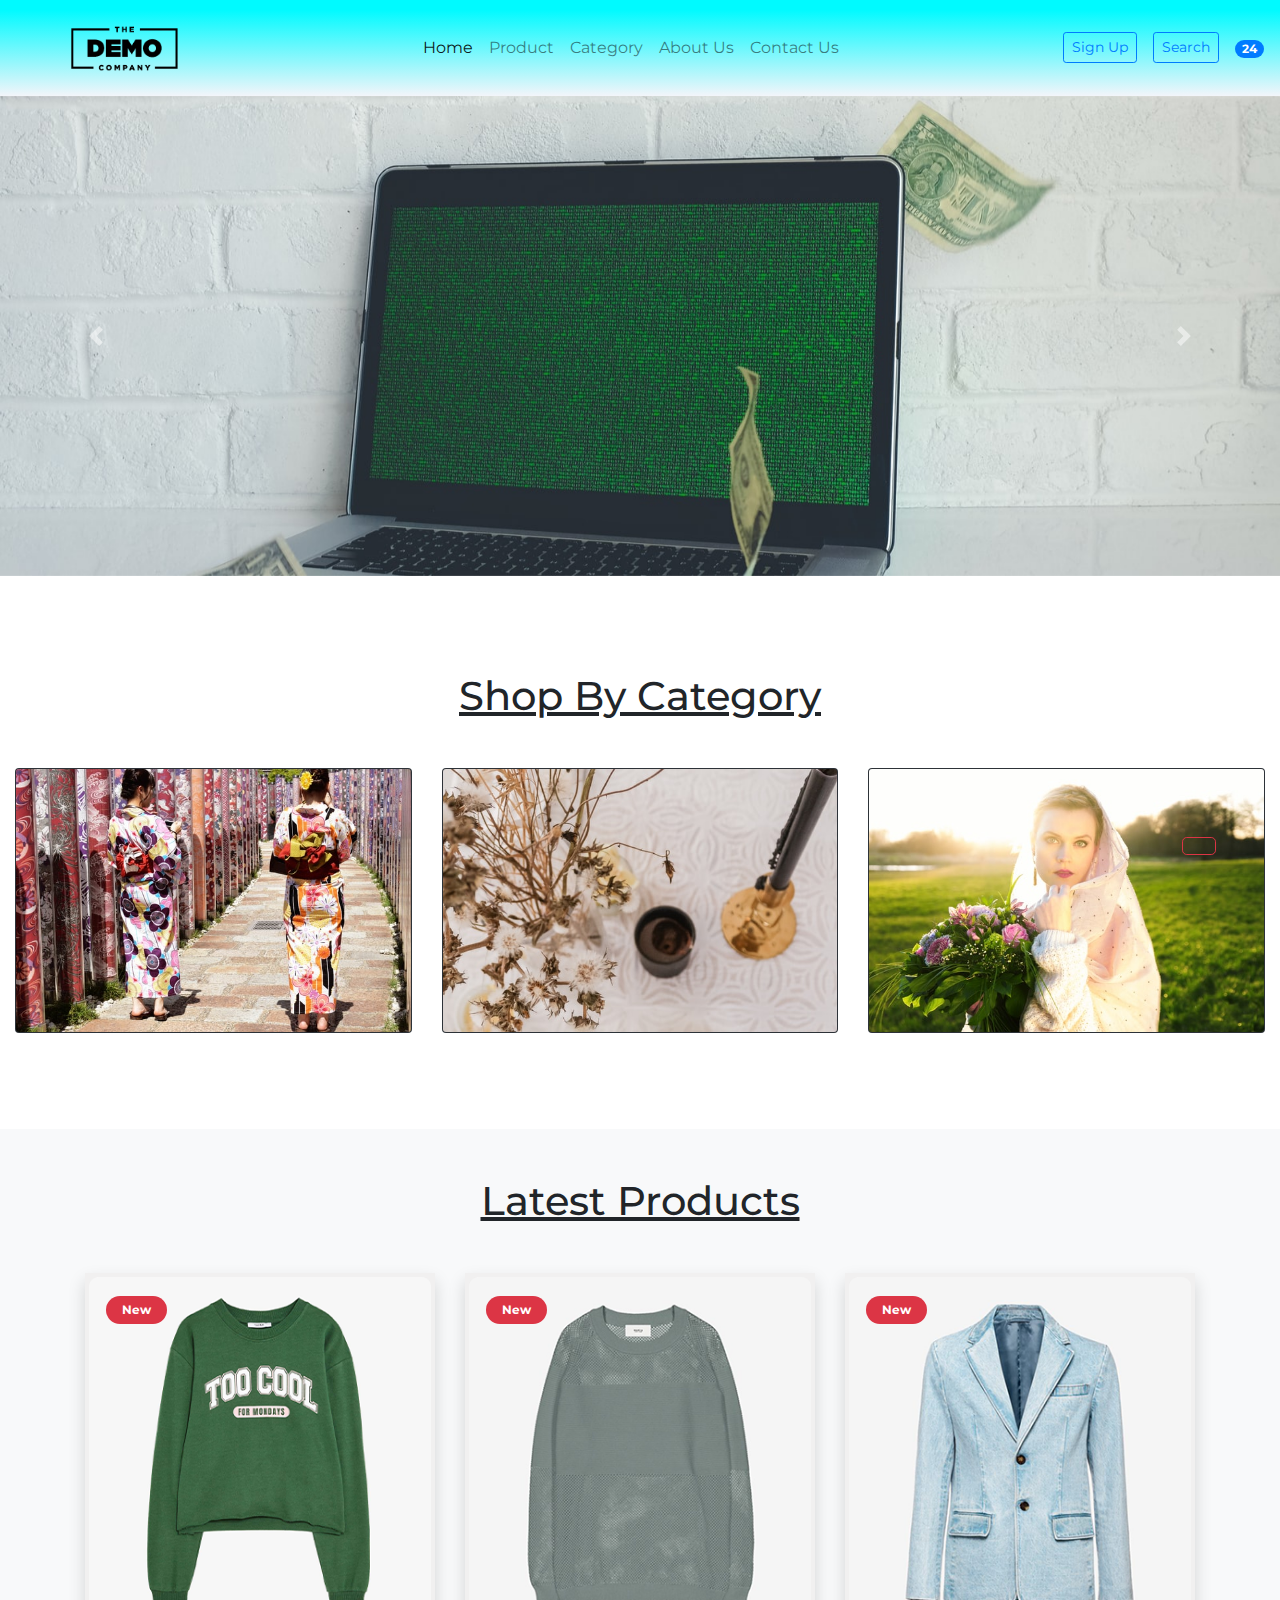
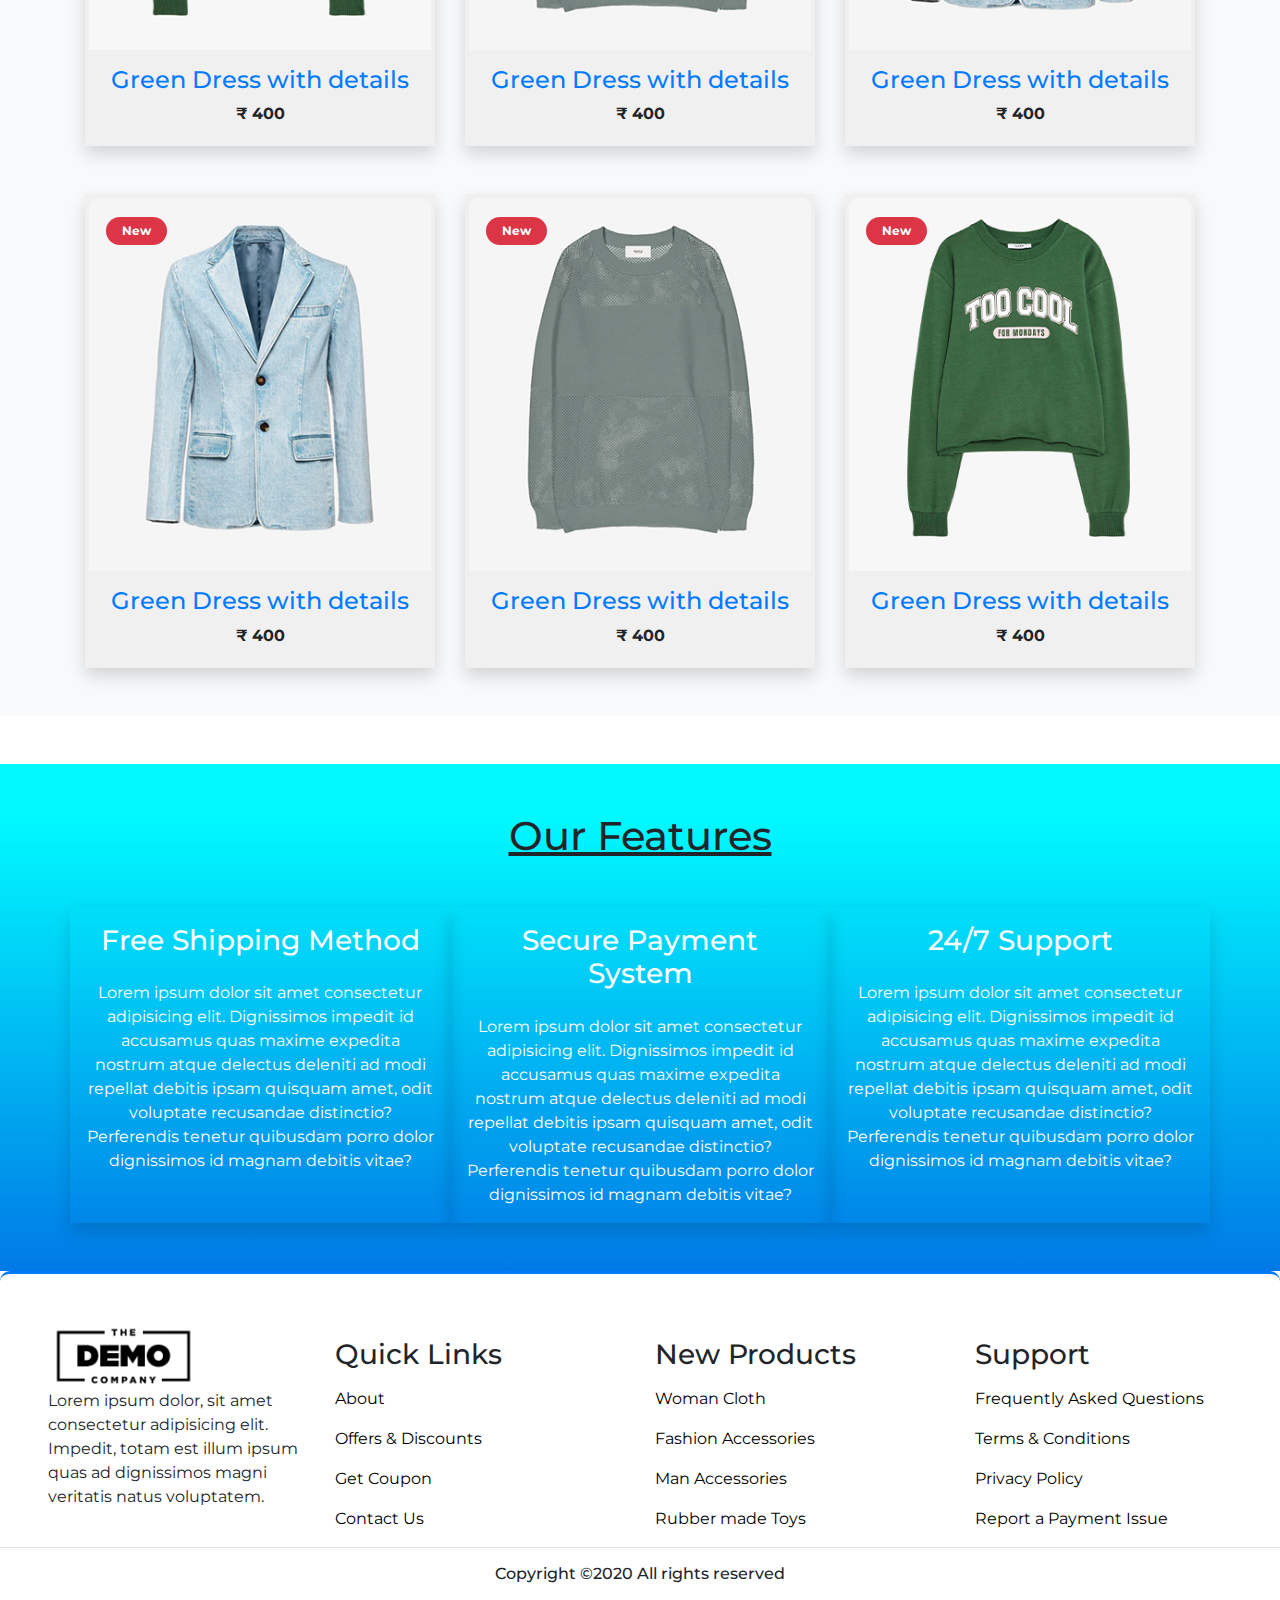
<file: ecommerce/index.html>
<!DOCTYPE html>
<html lang="en">

<head>
  <!-- Required meta tags -->
  <meta charset="utf-8" />
  <meta name="viewport" content="width=device-width, initial-scale=1, shrink-to-fit=no" />

  <!-- style.css  -->
  <link rel="stylesheet" href="assets/css/style.css">

  <!-- Bootstrap CSS -->
  <link rel="stylesheet" href="https://stackpath.bootstrapcdn.com/bootstrap/4.5.2/css/bootstrap.min.css"
    integrity="sha384-JcKb8q3iqJ61gNV9KGb8thSsNjpSL0n8PARn9HuZOnIxN0hoP+VmmDGMN5t9UJ0Z" crossorigin="anonymous">

  <!-- fontawesome cdn link -->
  <link rel="stylesheet" href="https://cdnjs.cloudflare.com/ajax/libs/font-awesome/5.10.0/css/all.min.css"
    integrity="sha512-PgQMlq+nqFLV4ylk1gwUOgm6CtIIXkKwaIHp/PAIWHzig/lKZSEGKEysh0TCVbHJXCLN7WetD8TFecIky75ZfQ=="
    crossorigin="anonymous" />

  <title>E-Commerce</title>
</head>

<body id="top">
  <!-- ==============header menu section starts here============== -->
  <section class="header_menu" id="header_menu">
    <div class="container-fluid px-0 shadow">
      <nav class="navbar navbar-expand-lg navbar-light bg-light py-3  ">
        <a class="navbar-brand pl-5 pl-small-0" href="index.html">
          <img src="assets/images/logo.png" class="img img-fluid" width="120px" alt="logo">
        </a>
        <button class="navbar-toggler" type="button" data-toggle="collapse" data-target="#navbarSupportedContent"
          aria-controls="navbarSupportedContent" aria-expanded="false" aria-label="Toggle navigation">
          <span class="navbar-toggler-icon"></span>
        </button>

        <div class="collapse navbar-collapse" id="navbarSupportedContent">
          <ul class="navbar-nav mx-auto">
            <li class="nav-item active">
              <a class="nav-link" href="index.html">Home <span class="sr-only">(current)</span></a>
            </li>
            <li class="nav-item">
              <a class="nav-link" href="product.html">Product</a>
            </li>
            <li class="nav-item">
              <a class="nav-link" href="category.html">Category</a>
            </li>
            <li class="nav-item">
              <a class="nav-link" href="about.html">About Us</a>
            </li>
            <li class="nav-item">
              <a class="nav-link" href="contact.html">Contact Us</a>
            </li>
            <!-- <li class="nav-item dropdown">
              <a class="nav-link dropdown-toggle" href="#" id="navbarDropdown" role="button" data-toggle="dropdown"
                aria-haspopup="true" aria-expanded="false">
                Dropdown
              </a>
              <div class="dropdown-menu" aria-labelledby="navbarDropdown">
                <a class="dropdown-item" href="#">Action</a>
                <a class="dropdown-item" href="#">Another action</a>
                <div class="dropdown-divider"></div>
                <a class="dropdown-item" href="#">Something else here</a>
              </div>
            </li> -->
          </ul>
          <div class="signup mr-3">
            <a  class="btn btn-sm btn-outline-primary" data-bs-toggle="modal" data-bs-target="#exampleModal">
              Sign Up
            </a>
          </div>
          <div class="search mr-3">
            <a href="search.html" class="btn btn-sm btn-outline-primary">
              Search
            </a>
          </div>
          <div class="cart">
            <a href="cart.html">
              <i class="fas fa-shopping-cart fa-2x"></i>
              <span class="badge badge-pill badge-primary">24</span>
            </a>
          </div>
        </div>
      </nav>
    </div>
  </section>
  <!-- ==============header menu section ends here============== -->


  <!-- ==============header carousel section starts here============== -->
  <section class="header_carousel" id="header_carousel">
    <div id="carouselExampleControls" class="carousel slide" data-ride="carousel">
      <div class="carousel-inner">
        <div class="carousel-item active">
          <img class="d-block w-100" src="assets/images/photo-1506645292803-579c17d4ba6a.jfif" alt="First slide">
        </div>
        <div class="carousel-item">
          <img class="d-block w-100" src="assets/images/photo-1553830591-d8632a99e6ff.jfif" alt="Second slide">
        </div>
        <div class="carousel-item">
          <img class="d-block w-100" src="assets/images/photo-1554774853-7f03caeb4b15.jfif" alt="Third slide">
        </div>
      </div>
      <a class="carousel-control-prev" href="#carouselExampleControls" role="button" data-slide="prev">
        <span class="carousel-control-prev-icon" aria-hidden="true"></span>
        <span class="sr-only">Previous</span>
      </a>
      <a class="carousel-control-next" href="#carouselExampleControls" role="button" data-slide="next">
        <span class="carousel-control-next-icon" aria-hidden="true"></span>
        <span class="sr-only">Next</span>
      </a>
    </div>
  </section>
  <!-- ==============header carousel section starts here============== -->

  
   <!-- Modal -->
   <div class="modal" id="exampleModal" tabindex="-1" aria-labelledby="exampleModalLabel">
    <div class="modal-dialog">
        <div class="modal-content">
            <div class="modal-header">
                <h5 class="modal-title" id="exampleModalLabel">Sign Up</h5>
                <button type="button" onclick="close1()"
                    class="btn-close" data-bs-dismiss="modal" aria-label="Close"></button>
            </div>
            <div class="modal-body">
                <form onsubmit="return validation()" name="signup-googlesheet" method="post">
                    <div class="mb-3">
                        <label for="exampleInputName" class="form-label">Full Name</label>
                        <input type="text" class="form-control" id="exampleInputName">
                        <span id="errorname" style="font-size: 10px; color: red;"></span>
                    </div>
                    <div class="mb-3">
                        <label for="exampleInputEmail1" class="form-label">Email address</label>
                        <input type="email" class="form-control" id="exampleInputEmail1">
                        <span id="erroremail" style="font-size: 10px; color: red;"></span>
                    </div>
                    <div class="mb-3">
                        <label for="exampleInputNumber" class="form-label">Contact Number</label>
                        <input type="number" class="form-control" id="exampleInputNumber">
                        <span id="errornumber" style="font-size: 10px; color: red;"></span>
                    </div>
                    <div class="mb-3">
                        <label for="exampleInputPassword1" class="form-label">New Password</label>
                        <input type="password" class="form-control" id="exampleInputPassword1">
                        <span id="errorpassword" style="font-size: 10px; color: red;"></span>
                    </div>
                    <div class="mb-3">
                        <label for="exampleInputPassword2" class="form-label">Confirm Password</label>
                        <input type="password" class="form-control" id="exampleInputPassword2">
                        <span id="errorcpassword" style="font-size: 10px; color: red;"></span>
                    </div>

                    <button type="submit" class="btn btn-primary">Submit</button>
                </form>
            </div>
        </div>
    </div>
</div>

<!-- Login Modal -->
<div class="modal fade" id="login-modal" tabindex="-1" aria-labelledby="exampleModalLabel1" aria-hidden="true">
    <div class="modal-dialog">
        <div class="modal-content">
            <div class="modal-header">
                <h5 class="modal-title" id="exampleModalLabel1">Login</h5>
                <button type="button" class="btn-close" data-bs-dismiss="modal" aria-label="Close"></button>
            </div>
            <div class="modal-body">
                <form onsubmit="return validation1()" method="post">
                    <div class="mb-3">
                        <label for="exampleInputEmail2" class="form-label">Email address</label>
                        <input type="email" class="form-control" id="exampleInputEmail2">
                        <span id="erroremail1" style="font-size: 10px; color: red;"></span>
                    </div>
                    <div class="mb-3">
                        <label for="exampleInputPassword3" class="form-label">Password</label>
                        <input type="password" class="form-control" id="exampleInputPassword3">
                        <span id="errorpassword1" style="font-size: 10px; color: red;"></span>
                    </div>
                    <button type="submit" class="btn btn-primary">Login</button>
                </form>
            </div>
        </div>
    </div>
</div>




  <!-- ==============shop by category starts here============== -->
  <section class="shop_by_category py-5 my-5" id="shop_by_category">
    <div class="container-fluid">
      <div class="section_title text-center mb-5">
        <h1 class="text-capitalize">Shop By category</h1>
      </div>
      <div class="row">
        <div class="col-md-4 col-12">
          <div class="card bg-dark text-white">
            <a href="category.html">
              <img class="card-img img img-fluid" src="assets/images/category1.jfif" alt="Card image">
            </a>
          </div>
        </div>
        <div class="col-md-4 col-12 mt-small-5 mb-small-5">
          <div class="card bg-dark text-white">
            <a href="category.html">
              <img class="card-img img img-fluid" src="assets/images/category2.jfif" alt="Card image">
            </a>
          </div>
        </div>
        <div class="col-md-4 col-12">
          <div class="card bg-dark text-white">
            <a href="category.html">
              <img class="card-img img img-fluid" src="assets/images/category3.jfif" alt="Card image">
            </a>
          </div>
        </div>
      </div>
    </div>
  </section>
  <!-- ==============shop by category ends here============== -->

  <!-- ==============products starts here============== -->
  <section class="products py-5 my-5 bg-light" id="products">
    <div class="container ">
      <div class="section_title text-center mb-5">
        <h1 class="text-capitalize">Latest Products</h1>
      </div>
      <div class="row mb-5">
        <div class="col-md-4 col-12">
          <div class="single_product shadow text-center p-1">
            <div class="product_img">
              <a href="product_detail.html"><img src="assets/images/product1.png" class="img img-fluid" alt=""></a>
              <div class="new_product">
                <span class="badge py-2 px-3 badge-pill badge-danger">New</span>
              </div>
            </div>
            <div class="product-caption my-3">
              <div class="product-ratting">
                <i class="fas fa-star"></i>
                <i class="fas fa-star"></i>
                <i class="fas fa-star"></i>
                <i class="far fa-star low-star"></i>
                <i class="far fa-star low-star"></i>
              </div>
              <h4><a href="product_detail.html">Green Dress with details</a></h4>
              <div class="price">
                <b><span class="mr-1">₹</span><span>400</span></b>
              </div>
            </div>
          </div>
        </div>
        <div class="col-md-4 col-12">
          <div class="single_product shadow text-center p-1 mt-small-5 mb-small-5">
            <div class="product_img">
              <a href="product_detail.html"><img src="assets/images/product2.png" class="img img-fluid" alt=""></a>
              <div class="new_product">
                <span class="badge py-2 px-3 badge-pill badge-danger">New</span>
              </div>
            </div>
            <div class="product-caption my-3">
              <div class="product-ratting">
                <i class="far fa-star"></i>
                <i class="far fa-star"></i>
                <i class="far fa-star"></i>
                <i class="far fa-star low-star"></i>
                <i class="far fa-star low-star"></i>
              </div>
              <h4><a href="product_detail.html">Green Dress with details</a></h4>
              <div class="price">
                <b><span class="mr-1">₹</span><span>400</span></b>
              </div>
            </div>
          </div>
        </div>
        <div class="col-md-4 col-12">
          <div class="single_product shadow text-center p-1">
            <div class="product_img">
              <a href="product_detail.html"><img src="assets/images/product3.png" class="img img-fluid" alt=""></a>
              <div class="new_product">
                <span class="badge py-2 px-3 badge-pill badge-danger">New</span>
              </div>
            </div>
            <div class="product-caption my-3">
              <div class="product-ratting">
                <i class="far fa-star"></i>
                <i class="far fa-star"></i>
                <i class="far fa-star"></i>
                <i class="far fa-star low-star"></i>
                <i class="far fa-star low-star"></i>
              </div>
              <h4><a href="product_detail.html">Green Dress with details</a></h4>
              <div class="price">
                <b><span class="mr-1">₹</span><span>400</span></b>
              </div>
            </div>
          </div>
        </div>
      </div>
      <div class="row">
        <div class="col-md-4 col-12">
          <div class="single_product shadow text-center p-1">
            <div class="product_img">
              <a href="product_detail.html"><img src="assets/images/product3.png" class="img img-fluid" alt=""></a>
              <div class="new_product">
                <span class="badge py-2 px-3 badge-pill badge-danger">New</span>
              </div>
            </div>
            <div class="product-caption my-3">
              <div class="product-ratting">
                <i class="far fa-star"></i>
                <i class="far fa-star"></i>
                <i class="far fa-star"></i>
                <i class="far fa-star low-star"></i>
                <i class="far fa-star low-star"></i>
              </div>
              <h4><a href="product_detail.html">Green Dress with details</a></h4>
              <div class="price">
                <b><span class="mr-1">₹</span><span>400</span></b>
              </div>
            </div>
          </div>
        </div>
        <div class="col-md-4 col-12">
          <div class="single_product shadow text-center p-1 mt-small-5 mb-small-5">
            <div class="product_img">
              <a href="product_detail.html"><img src="assets/images/product2.png" class="img img-fluid" alt=""></a>
              <div class="new_product">
                <span class="badge py-2 px-3 badge-pill badge-danger">New</span>
              </div>
            </div>
            <div class="product-caption my-3">
              <div class="product-ratting">
                <i class="far fa-star"></i>
                <i class="far fa-star"></i>
                <i class="far fa-star"></i>
                <i class="far fa-star low-star"></i>
                <i class="far fa-star low-star"></i>
              </div>
              <h4><a href="product_detail.html">Green Dress with details</a></h4>
              <div class="price">
                <b><span class="mr-1">₹</span><span>400</span></b>
              </div>
            </div>
          </div>
        </div>
        <div class="col-md-4 col-12">
          <div class="single_product shadow text-center p-1">
            <div class="product_img">
              <a href="product_detail.html"><img src="assets/images/product1.png" class="img img-fluid" alt=""></a>
              <div class="new_product">
                <span class="badge py-2 px-3 badge-pill badge-danger">New</span>
              </div>
            </div>
            <div class="product-caption my-3">
              <div class="product-ratting">
                <i class="far fa-star"></i>
                <i class="far fa-star"></i>
                <i class="far fa-star"></i>
                <i class="far fa-star low-star"></i>
                <i class="far fa-star low-star"></i>
              </div>
              <h4><a href="product_detail.html">Green Dress with details</a></h4>
              <div class="price">
                <b><span class="mr-1">₹</span><span>400</span></b>
              </div>
            </div>
          </div>
        </div>
      </div>
    </div>
  </section>

  <!-- ==============products ends here============== -->


  <!-- ==============feature starts here============== -->
  <section class="feature py-5 mt-5" id="feature">
    <div class="container">
      <div class="section_title text-center mb-5">
        <h1 class="text-capitalize">Our Features</h1>
      </div>
      <div class="row text-white">
        <div class="col-md-4 col-12 shadow p-3">
          <div class="text-center">
            <div class="mb-4">
              <i class="fas fa-shipping-fast fa-3x mb-3 pt-2"></i>
              <div>
                <h3>Free Shipping Method</h3>
              </div>
            </div>
            <div>
              Lorem ipsum dolor sit amet consectetur adipisicing elit. Dignissimos impedit id accusamus quas maxime
              expedita nostrum atque delectus deleniti ad modi repellat debitis ipsam quisquam amet, odit voluptate
              recusandae distinctio? Perferendis tenetur quibusdam porro dolor dignissimos id magnam debitis vitae?
            </div>
          </div>
        </div>
        <div class="col-md-4 col-12 shadow p-3 mt-small-5 mb-small-5">
          <div class="text-center">
            <div class="mb-4">
              <i class="fas fa-lock fa-3x mb-3 pt-2"></i>
              <div>
                <h3>Secure Payment System</h3>
              </div>
            </div>
            <div>
              Lorem ipsum dolor sit amet consectetur adipisicing elit. Dignissimos impedit id accusamus quas maxime
              expedita nostrum atque delectus deleniti ad modi repellat debitis ipsam quisquam amet, odit voluptate
              recusandae distinctio? Perferendis tenetur quibusdam porro dolor dignissimos id magnam debitis vitae?
            </div>
          </div>
        </div>
        <div class="col-md-4 col-12 shadow p-3">
          <div class="text-center">
            <div class="mb-4">
              <i class="fas fa-headphones fa-3x mb-3 pt-2"></i>
              <div>
                <h3>24/7 Support</h3>
              </div>
            </div>
            <div>
              Lorem ipsum dolor sit amet consectetur adipisicing elit. Dignissimos impedit id accusamus quas maxime
              expedita nostrum atque delectus deleniti ad modi repellat debitis ipsam quisquam amet, odit voluptate
              recusandae distinctio? Perferendis tenetur quibusdam porro dolor dignissimos id magnam debitis vitae?
            </div>
          </div>
        </div>
      </div>
    </div>
  </section>

  <!-- ==============services ends here============== -->

  <!-- ==============footer starts here============== -->
  <section class="footer_section pt-5 pb-2" id="footer_section">
    <footer>
      <div class="container-fluid">
        <div class="row">
          <div class="col-md-3 col-6 pl-5 pl-small-15">
            <div class="footer_title">
              <a href="index.html"><img src="assets/images/logo.png" width="150px" class="img img-fluid" alt="logo"></a>
            </div>
            <div>
              Lorem ipsum dolor, sit amet consectetur adipisicing elit. Impedit, totam est illum ipsum quas ad
              dignissimos magni veritatis natus voluptatem.
            </div>
          </div>
          <div class="col-md-3 col-6">
            <div class="footer_title pt-3 mb-3">
              <h3>Quick Links</h3>
            </div>
            <div class="footer_links">
              <ul>
                <li><a href="about.html">About</a></li>
                <li><a href="javascript:;">Offers & Discounts</a></li>
                <li><a href="javascript:;">Get Coupon</a></li>
                <li><a href="contact.html">Contact Us</a></li>
              </ul>
            </div>
          </div>
          <div class="col-md-3 col-6">
            <div class="footer_title pt-3 mb-3">
              <h3>New Products</h3>
            </div>
            <div class="footer_links">
              <ul>
                <li><a href="javascript:;">Woman Cloth</a></li>
                <li><a href="javascript:;">Fashion Accessories</a></li>
                <li><a href="javascript:;">Man Accessories</a></li>
                <li><a href="javascript:;">Rubber made Toys</a></li>
              </ul>
            </div>
          </div>
          <div class="col-md-3 col-6">
            <div class="footer_title pt-3 mb-3">
              <h3>Support</h3>
            </div>
            <div class="footer_links">
              <ul>
                <li><a href="javascript:;">Frequently Asked Questions</a></li>
                <li><a href="javascript:;">Terms & Conditions</a></li>
                <li><a href="javascript:;">Privacy Policy</a></li>
                <li><a href="javascript:;">Report a Payment Issue</a></li>
              </ul>
            </div>
          </div>
        </div>
      </div>
      <div class="border-top">
        <h6 class="text-center mt-3">Copyright ©2020 All rights reserved
        </h6>
      </div>
    </footer>
  </section>
  <div class="backtop">
    <a id="button" href="#top" class="btn btn-lg btn-outline-danger" role="button">
      <i class="fas fa-chevron-up text-dark"></i>
    </a>
  </div>
  <!-- ==============footer ends here============== -->


  <!-- Optional JavaScript -->
  <!-- jQuery first, then Popper.js, then Bootstrap JS -->
  <script src="https://code.jquery.com/jquery-3.5.1.slim.min.js"
    integrity="sha384-DfXdz2htPH0lsSSs5nCTpuj/zy4C+OGpamoFVy38MVBnE+IbbVYUew+OrCXaRkfj"
    crossorigin="anonymous"></script>
  <script src="https://cdn.jsdelivr.net/npm/popper.js@1.16.1/dist/umd/popper.min.js"
    integrity="sha384-9/reFTGAW83EW2RDu2S0VKaIzap3H66lZH81PoYlFhbGU+6BZp6G7niu735Sk7lN"
    crossorigin="anonymous"></script>
  <script src="https://stackpath.bootstrapcdn.com/bootstrap/4.5.2/js/bootstrap.min.js"
    integrity="sha384-B4gt1jrGC7Jh4AgTPSdUtOBvfO8shuf57BaghqFfPlYxofvL8/KUEfYiJOMMV+rV"
    crossorigin="anonymous"></script>
  <!-- google sheet connection -->
  <script>
    const scriptURL='https://script.google.com/macros/s/AKfycbyIEB3ldyCx00lwAdxlOa2lf28xCqIJ1KX2uyg8hH4onRjQZnmO5w36s-Mr4sw-HGU8IA/exec'
    const form=document.forms['signup-googlesheet']

    form.addEventListener('submit',e =>{
      e.preventDefault()
      fetch(scriptURL,{
        method: 'POST',
        body:new FormData(form)
      })
      .then(response => alert(
        "Thanks for your valuable feedback"
      ))
      .catch(error =>console.error('Error!',error.message))
    })
  </script>
</body>

</html>
</file>
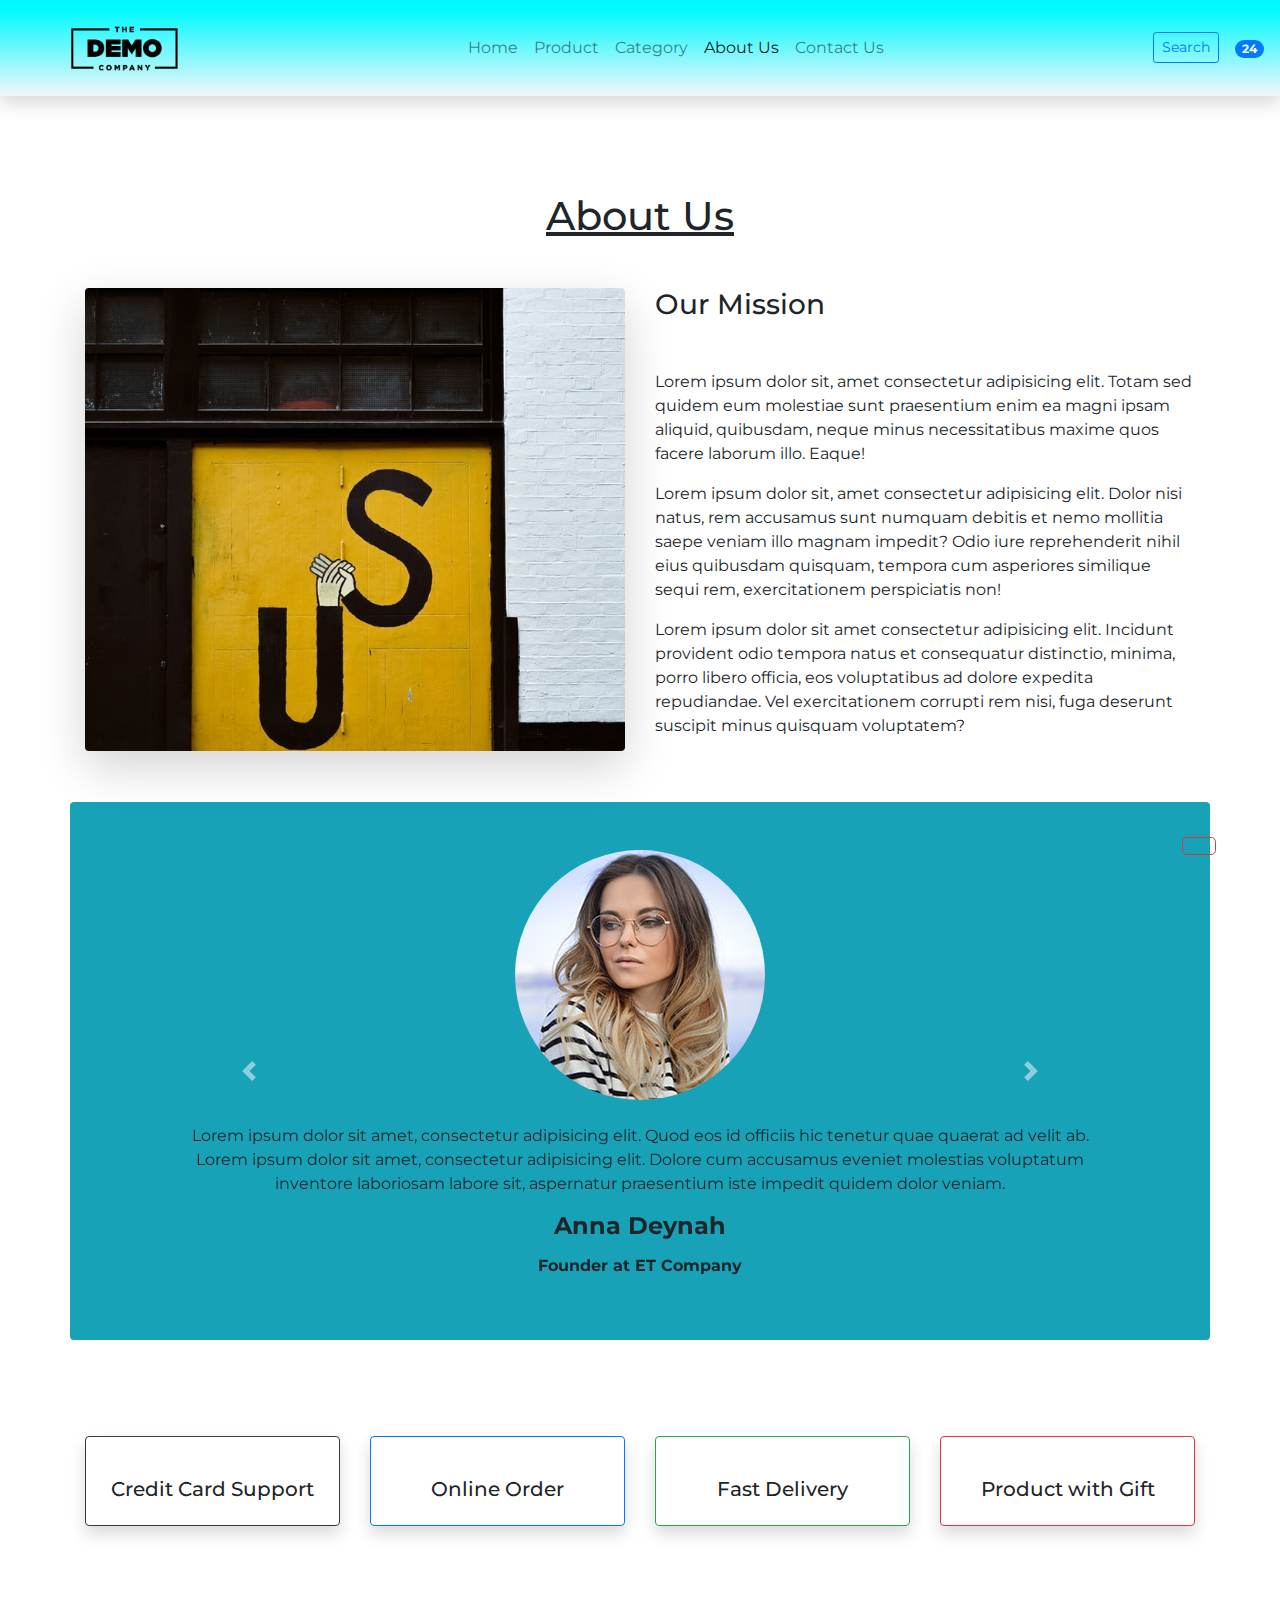
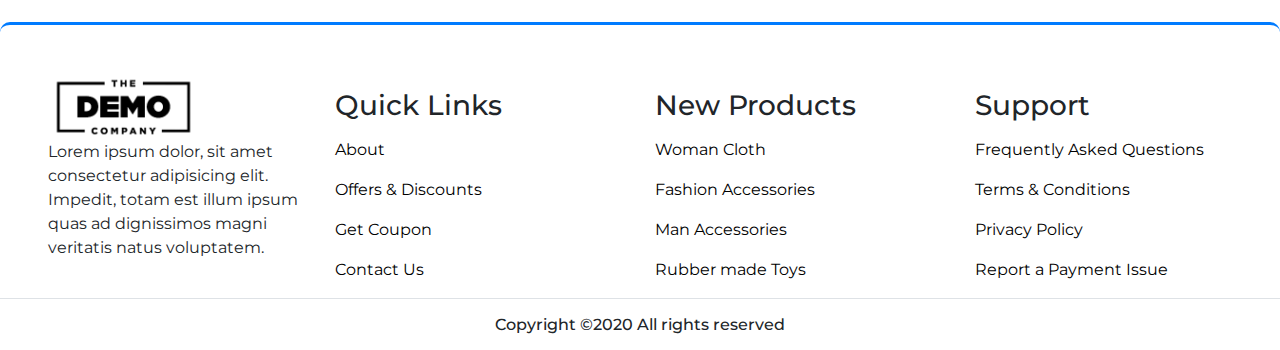
<file: ecommerce/about.html>
<!DOCTYPE html>
<html lang="en">

<head>
    <!-- Required meta tags -->
    <meta charset="utf-8" />
    <meta name="viewport" content="width=device-width, initial-scale=1, shrink-to-fit=no" />

    <!-- style.css  -->
    <link rel="stylesheet" href="assets/css/style.css">

    <!-- Bootstrap CSS -->
    <link rel="stylesheet" href="https://stackpath.bootstrapcdn.com/bootstrap/4.5.2/css/bootstrap.min.css"
        integrity="sha384-JcKb8q3iqJ61gNV9KGb8thSsNjpSL0n8PARn9HuZOnIxN0hoP+VmmDGMN5t9UJ0Z" crossorigin="anonymous">

    <!-- fontawesome cdn link -->
    <link rel="stylesheet" href="https://cdnjs.cloudflare.com/ajax/libs/font-awesome/5.10.0/css/all.min.css"
        integrity="sha512-PgQMlq+nqFLV4ylk1gwUOgm6CtIIXkKwaIHp/PAIWHzig/lKZSEGKEysh0TCVbHJXCLN7WetD8TFecIky75ZfQ=="
        crossorigin="anonymous" />

    <title>E-Commerce</title>
</head>

<body id="top">
    <!-- ==============header menu section starts here============== -->
    <section class="header_menu" id="header_menu">
        <div class="container-fluid px-0 shadow">
            <nav class="navbar navbar-expand-lg navbar-light bg-light py-3  ">
                <a class="navbar-brand pl-5" href="javascript:;">
                    <img src="assets/images/logo.png" class="img img-fluid" width="120px" alt="logo">
                </a>
                <button class="navbar-toggler" type="button" data-toggle="collapse"
                    data-target="#navbarSupportedContent" aria-controls="navbarSupportedContent" aria-expanded="false"
                    aria-label="Toggle navigation">
                    <span class="navbar-toggler-icon"></span>
                </button>

                <div class="collapse navbar-collapse" id="navbarSupportedContent">
                    <ul class="navbar-nav mx-auto">
                        <li class="nav-item ">
                            <a class="nav-link" href="index.html">Home <span class="sr-only">(current)</span></a>
                        </li>
                        <li class="nav-item ">
                            <a class="nav-link" href="product.html">Product</a>
                        </li>
                        <li class="nav-item ">
                            <a class="nav-link" href="category.html">Category</a>
                        </li>
                        <li class="nav-item active">
                            <a class="nav-link" href="about.html">About Us</a>
                        </li>
                        <li class="nav-item">
                            <a class="nav-link" href="contact.html">Contact Us</a>
                        </li>
                        <!-- <li class="nav-item dropdown">
              <a class="nav-link dropdown-toggle" href="#" id="navbarDropdown" role="button" data-toggle="dropdown"
                aria-haspopup="true" aria-expanded="false">
                Dropdown
              </a>
              <div class="dropdown-menu" aria-labelledby="navbarDropdown">
                <a class="dropdown-item" href="#">Action</a>
                <a class="dropdown-item" href="#">Another action</a>
                <div class="dropdown-divider"></div>
                <a class="dropdown-item" href="#">Something else here</a>
              </div>
            </li> -->
                    </ul>
                    <div class="search mr-3">
                        <a href="search.html" class="btn btn-sm btn-outline-primary">
                            Search
                        </a>
                    </div>
                    <div class="cart">
                        <a href="cart.html">
                            <i class="fas fa-shopping-cart fa-2x"></i>
                            <span class="badge badge-pill badge-primary">24</span>
                        </a>
                    </div>
                </div>
            </nav>
        </div>
    </section>
    <!-- ==============header menu section ends here============== -->


    <!-- ==============about starts here============== -->
    <section class="about py-5 my-5" id="about">
        <div class="container ">
            <div class="section_title text-center mb-5">
                <h1 class="text-capitalize">About Us</h1>
            </div>
            <div class="row">
                <div class="col-md-6">
                    <div class="row">
                        <div class="col-md-12">
                            <img src="assets/images/about.jfif" class="img img-fluid rounded shadow-lg"
                                alt="about us image">
                        </div>
                    </div>
                </div>
                <div class="col-md-6">

                    <div class="row">
                        <div class="col-md-12">
                            <div class="title">
                                <h3>Our Mission</h3>
                            </div>
                            <div class="about_text mt-sm-5">
                                <p>
                                    Lorem ipsum dolor sit, amet consectetur adipisicing elit. Totam sed quidem eum
                                    molestiae sunt praesentium enim ea magni ipsam aliquid, quibusdam, neque minus
                                    necessitatibus maxime quos facere laborum illo. Eaque!
                                </p>
                                <p>
                                    Lorem ipsum dolor sit, amet consectetur adipisicing elit. Dolor nisi natus, rem
                                    accusamus sunt numquam debitis et nemo mollitia saepe veniam illo magnam impedit?
                                    Odio iure reprehenderit nihil eius quibusdam quisquam, tempora cum asperiores
                                    similique sequi rem, exercitationem perspiciatis non!
                                </p>
                                <p>
                                    Lorem ipsum dolor sit amet consectetur adipisicing elit. Incidunt provident odio
                                    tempora natus et consequatur distinctio, minima, porro libero officia, eos
                                    voluptatibus ad dolore expedita repudiandae. Vel exercitationem corrupti rem nisi,
                                    fuga deserunt suscipit minus quisquam voluptatem?
                                </p>
                            </div>
                        </div>
                    </div>
                </div>
            </div>
            <div class="row">
                <!-- ==============testimonial starts here============== -->
                <section class="text-center bg-info my-5 py-5 rounded">
                    <div class="col-md-10 col-10 mx-auto">
                        <!-- Carousel Wrapper -->
                        <div id="carousel-example-1" class="carousel slide carousel-fade" data-ride="carousel"
                            data-interval="false">
                            <!--Slides-->
                            <div class="carousel-inner">
                                <!--First slide-->
                                <div class="carousel-item active">
                                    <div class="testimonial">
                                        <!--Avatar-->
                                        <div class="avatar mx-auto mb-4">
                                            <img src="assets/images/testimonial1.jpg" class="rounded-circle img-fluid"
                                                alt="First sample avatar image">
                                        </div>
                                        <!--Content-->
                                        <p>
                                            <i class="fas fa-quote-left"></i> Lorem ipsum dolor sit amet,
                                            consectetur
                                            adipisicing
                                            elit. Quod
                                            eos
                                            id officiis hic tenetur quae quaerat ad velit ab. Lorem ipsum dolor sit
                                            amet,
                                            consectetur
                                            adipisicing elit. Dolore cum accusamus eveniet molestias voluptatum
                                            inventore
                                            laboriosam
                                            labore
                                            sit, aspernatur praesentium iste impedit quidem dolor veniam.
                                        </p>
                                        <h4 class="font-weight-bold">Anna Deynah</h4>
                                        <h6 class="font-weight-bold my-3">Founder at ET Company</h6>
                                        <!--Review-->
                                        <i class="fas fa-star blue-text"> </i>
                                        <i class="fas fa-star blue-text"> </i>
                                        <i class="fas fa-star blue-text"> </i>
                                        <i class="fas fa-star blue-text"> </i>
                                        <i class="fas fa-star-half-alt blue-text"> </i>
                                    </div>
                                </div>
                                <!--First slide-->
                                <!--Second slide-->
                                <div class="carousel-item">
                                    <div class="testimonial">
                                        <!--Avatar-->
                                        <div class="avatar mx-auto mb-4">
                                            <img src="assets/images/testimonial2.jpg" class="rounded-circle img-fluid"
                                                alt="Second sample avatar image">
                                        </div>
                                        <!--Content-->
                                        <p>
                                            <i class="fas fa-quote-left"></i> Nemo enim ipsam voluptatem quia
                                            voluptas sit
                                            aspernatur aut
                                            odit
                                            aut fugit, sed quia consequuntur magni dolores eos qui ratione
                                            voluptatem sequi
                                            nesciunt. Neque
                                            porro quisquam est, qui dolorem ipsum quia dolor sit amet, consectetur,
                                            adipisci
                                            velit,
                                            sed quia
                                            non numquam eius modi tempora incidunt ut labore. </p>
                                        <h4 class="font-weight-bold">Maria Kate</h4>
                                        <h6 class="font-weight-bold my-3">Photographer at Studio LA</h6>
                                        <!--Review-->
                                        <i class="fas fa-star blue-text"> </i>
                                        <i class="fas fa-star blue-text"> </i>
                                        <i class="fas fa-star blue-text"> </i>
                                        <i class="fas fa-star blue-text"> </i>
                                        <i class="fas fa-star blue-text"> </i>
                                    </div>
                                </div>
                                <!--Second slide-->
                                <!--Third slide-->
                                <div class="carousel-item">
                                    <div class="testimonial">
                                        <!--Avatar-->
                                        <div class="avatar mx-auto mb-4">
                                            <img src="assets/images/testimonial3.jpg" class="rounded-circle img-fluid"
                                                alt="Third sample avatar image">
                                        </div>
                                        <!--Content-->
                                        <p>
                                            <i class="fas fa-quote-left"></i> Duis aute irure dolor in reprehenderit
                                            in
                                            voluptate
                                            velit esse
                                            cillum dolore eu fugiat nulla pariatur. Excepteur sint occaecat
                                            cupidatat non
                                            proident,
                                            sunt in
                                            culpa qui officia deserunt mollit anim id est laborum. Sed ut
                                            perspiciatis unde
                                            omnis
                                            iste natus
                                            error sit voluptatem accusantium doloremque laudantium.</p>
                                        <h4 class="font-weight-bold">John Doe</h4>
                                        <h6 class="font-weight-bold my-3">Front-end Developer in NY</h6>
                                        <!--Review-->
                                        <i class="fas fa-star blue-text"> </i>
                                        <i class="fas fa-star blue-text"> </i>
                                        <i class="fas fa-star blue-text"> </i>
                                        <i class="fas fa-star blue-text"> </i>
                                        <i class="far fa-star blue-text"> </i>
                                    </div>
                                </div>
                                <!--Third slide-->
                            </div>
                            <!--Slides-->
                            <!--Controls-->
                            <a class="carousel-control-prev left carousel-control" href="#carousel-example-1"
                                role="button" data-slide="prev">
                                <span class="carousel-control-prev-icon" aria-hidden="true"></span>
                                <span class="sr-only">Previous</span>
                            </a>
                            <a class="carousel-control-next right carousel-control" href="#carousel-example-1"
                                role="button" data-slide="next">
                                <span class="carousel-control-next-icon" aria-hidden="true"></span>
                                <span class="sr-only">Next</span>
                            </a>
                            <!--Controls-->
                        </div>
                        <!-- Carousel Wrapper -->
                    </div>
                </section>
                <!-- ==============testimonial ends here============== -->
            </div>
            <div class="row mt-5">
                <div class="col-md-3 col-6">
                    <div class="border border-dark rounded shadow text-center p-3">
                        <div class="mb-4">
                            <i class="far fa-credit-card fa-3x"></i>
                        </div>
                        <div>
                            <h5>Credit Card Support</h5>
                        </div>
                    </div>
                </div>
                <div class="col-md-3 col-6 mt-small-2 mb-small-2">
                    <div class="border border-primary rounded shadow text-center p-3">
                        <div class="mb-4">
                            <i class="fas fa-laptop fa-3x"></i>
                        </div>
                        <div>
                            <h5>Online Order</h5>
                        </div>
                    </div>
                </div>
                <div class="col-md-3 col-6">
                    <div class="border border-success rounded shadow text-center p-3">
                        <div class="mb-4">
                            <i class="fas fa-shipping-fast fa-3x"></i>
                        </div>
                        <div>
                            <h5>Fast Delivery</h5>
                        </div>
                    </div>
                </div>
                <div class="col-md-3 col-6">
                    <div class="border border-danger rounded shadow text-center p-3">
                        <div class="mb-4">
                            <i class="fas fa-gifts fa-3x"></i>
                        </div>
                        <div>
                            <h5>Product with Gift</h5>
                        </div>
                    </div>
                </div>
            </div>
        </div>
    </section>

    <!-- ==============about ends here============== -->

    <!-- ==============footer starts here============== -->
    <section class="footer_section pt-5 pb-2 mt-5" id="footer_section">
        <footer>
            <div class="container-fluid">
                <div class="row">
                    <div class="col-md-3 col-6 pl-5">
                        <div class="footer_title">
                            <img src="assets/images/logo.png" width="150px" class="img img-fluid" alt="logo">
                        </div>
                        <div>
                            Lorem ipsum dolor, sit amet consectetur adipisicing elit. Impedit, totam est illum ipsum
                            quas ad
                            dignissimos magni veritatis natus voluptatem.
                        </div>
                    </div>
                    <div class="col-md-3 col-6">
                        <div class="footer_title pt-3 mb-3">
                            <h3>Quick Links</h3>
                        </div>
                        <div class="footer_links">
                            <ul>
                                <li><a href="javascript:;">About</a></li>
                                <li><a href="javascript:;">Offers & Discounts</a></li>
                                <li><a href="javascript:;">Get Coupon</a></li>
                                <li><a href="javascript:;">Contact Us</a></li>
                            </ul>
                        </div>
                    </div>
                    <div class="col-md-3 col-6">
                        <div class="footer_title pt-3 mb-3">
                            <h3>New Products</h3>
                        </div>
                        <div class="footer_links">
                            <ul>
                                <li><a href="javascript:;">Woman Cloth</a></li>
                                <li><a href="javascript:;">Fashion Accessories</a></li>
                                <li><a href="javascript:;">Man Accessories</a></li>
                                <li><a href="javascript:;">Rubber made Toys</a></li>
                            </ul>
                        </div>
                    </div>
                    <div class="col-md-3 col-6">
                        <div class="footer_title pt-3 mb-3">
                            <h3>Support</h3>
                        </div>
                        <div class="footer_links">
                            <ul>
                                <li><a href="javascript:;">Frequently Asked Questions</a></li>
                                <li><a href="javascript:;">Terms & Conditions</a></li>
                                <li><a href="javascript:;">Privacy Policy</a></li>
                                <li><a href="javascript:;">Report a Payment Issue</a></li>
                            </ul>
                        </div>
                    </div>
                </div>
            </div>
            <div class="border-top">
                <h6 class="text-center mt-3">Copyright ©2020 All rights reserved
                </h6>
            </div>
        </footer>
    </section>
    <div class="backtop">
        <a id="button" href="#top" class="btn btn-lg btn-outline-danger" role="button">
            <i class="fas fa-chevron-up text-dark"></i>
        </a>
    </div>
    <!-- ==============footer ends here============== -->


    <!-- Optional JavaScript -->
    <!-- jQuery first, then Popper.js, then Bootstrap JS -->
    <script src="https://code.jquery.com/jquery-3.5.1.slim.min.js"
        integrity="sha384-DfXdz2htPH0lsSSs5nCTpuj/zy4C+OGpamoFVy38MVBnE+IbbVYUew+OrCXaRkfj"
        crossorigin="anonymous"></script>
    <script src="https://cdn.jsdelivr.net/npm/popper.js@1.16.1/dist/umd/popper.min.js"
        integrity="sha384-9/reFTGAW83EW2RDu2S0VKaIzap3H66lZH81PoYlFhbGU+6BZp6G7niu735Sk7lN"
        crossorigin="anonymous"></script>
    <script src="https://stackpath.bootstrapcdn.com/bootstrap/4.5.2/js/bootstrap.min.js"
        integrity="sha384-B4gt1jrGC7Jh4AgTPSdUtOBvfO8shuf57BaghqFfPlYxofvL8/KUEfYiJOMMV+rV"
        crossorigin="anonymous"></script>
</body>

</html>
</file>
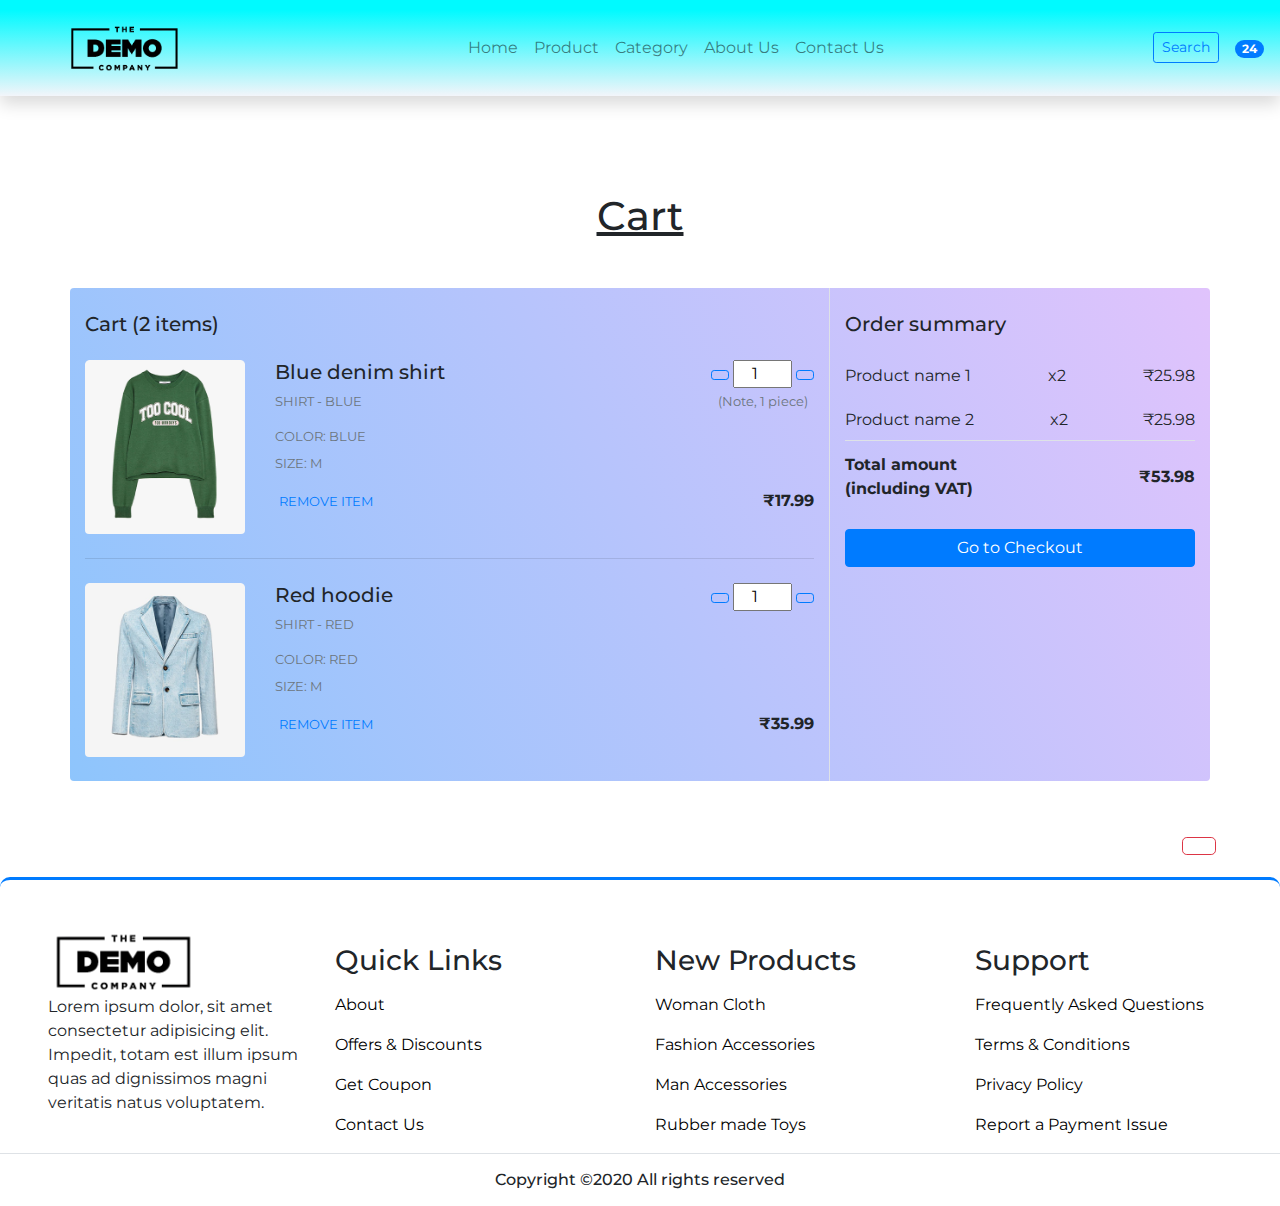
<file: ecommerce/cart.html>
<!DOCTYPE html>
<html lang="en">

<head>
    <!-- Required meta tags -->
    <meta charset="utf-8" />
    <meta name="viewport" content="width=device-width, initial-scale=1, shrink-to-fit=no" />

    <!-- style.css  -->
    <link rel="stylesheet" href="assets/css/style.css">

    <!-- Bootstrap CSS -->
    <link rel="stylesheet" href="https://stackpath.bootstrapcdn.com/bootstrap/4.5.2/css/bootstrap.min.css"
        integrity="sha384-JcKb8q3iqJ61gNV9KGb8thSsNjpSL0n8PARn9HuZOnIxN0hoP+VmmDGMN5t9UJ0Z" crossorigin="anonymous">

    <!-- fontawesome cdn link -->
    <link rel="stylesheet" href="https://cdnjs.cloudflare.com/ajax/libs/font-awesome/5.10.0/css/all.min.css"
        integrity="sha512-PgQMlq+nqFLV4ylk1gwUOgm6CtIIXkKwaIHp/PAIWHzig/lKZSEGKEysh0TCVbHJXCLN7WetD8TFecIky75ZfQ=="
        crossorigin="anonymous" />

    <title>E-Commerce</title>
</head>

<body id="top">
    <!-- ==============header menu section starts here============== -->
    <section class="header_menu" id="header_menu">
        <div class="container-fluid px-0 shadow">
            <nav class="navbar navbar-expand-lg navbar-light bg-light py-3  ">
                <a class="navbar-brand pl-5" href="javascript:;">
                    <img src="assets/images/logo.png" class="img img-fluid" width="120px" alt="logo">
                </a>
                <button class="navbar-toggler" type="button" data-toggle="collapse"
                    data-target="#navbarSupportedContent" aria-controls="navbarSupportedContent" aria-expanded="false"
                    aria-label="Toggle navigation">
                    <span class="navbar-toggler-icon"></span>
                </button>

                <div class="collapse navbar-collapse" id="navbarSupportedContent">
                    <ul class="navbar-nav mx-auto">
                        <li class="nav-item ">
                            <a class="nav-link" href="index.html">Home <span class="sr-only">(current)</span></a>
                        </li>
                        <li class="nav-item ">
                            <a class="nav-link" href="product.html">Product</a>
                        </li>
                        <li class="nav-item ">
                            <a class="nav-link" href="category.html">Category</a>
                        </li>
                        <li class="nav-item">
                            <a class="nav-link" href="about.html">About Us</a>
                        </li>
                        <li class="nav-item">
                            <a class="nav-link" href="contact.html">Contact Us</a>
                        </li>
                        <!-- <li class="nav-item dropdown">
              <a class="nav-link dropdown-toggle" href="#" id="navbarDropdown" role="button" data-toggle="dropdown"
                aria-haspopup="true" aria-expanded="false">
                Dropdown
              </a>
              <div class="dropdown-menu" aria-labelledby="navbarDropdown">
                <a class="dropdown-item" href="#">Action</a>
                <a class="dropdown-item" href="#">Another action</a>
                <div class="dropdown-divider"></div>
                <a class="dropdown-item" href="#">Something else here</a>
              </div>
            </li> -->
                    </ul>
                    <div class="search mr-3">
                        <a href="search.html" class="btn btn-sm btn-outline-primary">
                            Search
                        </a>
                    </div>
                    <div class="cart active">
                        <a href="cart.html">
                            <i class="fas fa-shopping-cart fa-2x"></i>
                            <span class="badge badge-pill badge-primary">24</span>
                        </a>
                    </div>
                </div>
            </nav>
        </div>
    </section>
    <!-- ==============header menu section ends here============== -->

    <!-- ==============cart starts here============== -->
    <section class="cart py-5 my-5" id="cart">
        <div class="container ">
            <div class="section_title text-center mb-5">
                <h1 class="text-capitalize">Cart</h1>
            </div>
            <div class="row bg_cart_1 rounded">
                <!--Grid column-->
                <div class="col-md-8 border-right">
                    <!-- Card -->
                    <div class="mb-3">
                        <div class="pt-4">
                            <h5 class="mb-4">Cart (<span>2</span> items)</h5>
                            <div class="row mb-4">
                                <div class="col-md-5 col-lg-3 col-xl-3">
                                    <div class="rounded mb-3 mb-md-0">
                                        <img class="img-fluid w-100 rounded" src="assets/images/product1.png"
                                            alt="Sample">
                                    </div>
                                </div>
                                <div class="col-md-7 col-lg-9 col-xl-9">
                                    <div>
                                        <div class="d-flex justify-content-between">
                                            <div>
                                                <h5>Blue denim shirt</h5>
                                                <p class="mb-3 text-muted text-uppercase small">Shirt - blue</p>
                                                <p class="mb-2 text-muted text-uppercase small">Color: blue</p>
                                                <p class="mb-3 text-muted text-uppercase small">Size: M</p>
                                            </div>
                                            <div>
                                                <div class="mb-0 w-100">
                                                    <button
                                                        onclick="this.parentNode.querySelector('input[type=number]').stepDown()"
                                                        class="btn btn-sm btn-outline-primary">
                                                        <i class="fas fa-minus"></i>
                                                    </button>
                                                    <input class="quantity text-center" min="0" max="10" name="quantity"
                                                        value="1" type="number">
                                                    <button
                                                        onclick="this.parentNode.querySelector('input[type=number]').stepUp()"
                                                        class="btn btn-sm btn-outline-primary">
                                                        <i class="fas fa-plus"></i>
                                                    </button>
                                                </div>
                                                <small class="form-text text-muted text-center">
                                                    (Note, 1 piece)
                                                </small>
                                            </div>
                                        </div>
                                        <div class="d-flex justify-content-between align-items-center">
                                            <div>
                                                <a href="javascript:;" type="button"
                                                    class="small text-uppercase mr-3"><i
                                                        class="fas fa-trash-alt mr-1"></i> Remove item </a>
                                            </div>
                                            <p class="mb-0"><span><strong id="summary">₹17.99</strong></span></p
                                                class="mb-0">
                                        </div>
                                    </div>
                                </div>
                            </div>
                            <hr class="mb-4">
                            <div class="row mb-4">
                                <div class="col-md-5 col-lg-3 col-xl-3">
                                    <div class="rounded mb-3 mb-md-0">
                                        <img class="img-fluid w-100 rounded" src="assets/images/product3.png"
                                            alt="Sample">
                                    </div>
                                </div>
                                <div class="col-md-7 col-lg-9 col-xl-9">
                                    <div>
                                        <div class="d-flex justify-content-between">
                                            <div>
                                                <h5>Red hoodie</h5>
                                                <p class="mb-3 text-muted text-uppercase small">Shirt - red</p>
                                                <p class="mb-2 text-muted text-uppercase small">Color: red</p>
                                                <p class="mb-3 text-muted text-uppercase small">Size: M</p>
                                            </div>
                                            <div>
                                                <div class="mb-0 w-100">
                                                    <button
                                                        onclick="this.parentNode.querySelector('input[type=number]').stepDown()"
                                                        class="btn btn-sm btn-outline-primary">
                                                        <i class="fas fa-minus"></i>
                                                    </button>
                                                    <input class="quantity text-center" min="0" max="10" name="quantity"
                                                        value="1" type="number">
                                                    <button
                                                        onclick="this.parentNode.querySelector('input[type=number]').stepUp()"
                                                        class="btn btn-sm btn-outline-primary">
                                                        <i class="fas fa-plus"></i>
                                                    </button>
                                                </div>
                                            </div>
                                        </div>
                                        <div class="d-flex justify-content-between align-items-center">
                                            <div>
                                                <a href="javascript:;" type="button"
                                                    class="card-link-secondary small text-uppercase mr-3">
                                                    <i class="fas fa-trash-alt mr-1"></i> Remove item
                                                </a>
                                            </div>
                                            <p class="mb-0"><span><strong>₹35.99</strong></span></p class="mb-0">
                                        </div>
                                    </div>
                                </div>
                            </div>
                        </div>
                    </div>
                </div>
                <!--Grid column-->

                <!--Grid column-->
                <div class="col-md-4  rounded">
                    <!-- Card -->
                    <div class="mb-3">
                        <div class="pt-4">
                            <h5 class="mb-3">Order summary</h5>
                            <ul class="list-group list-group-flush">
                                <li
                                    class="list-group-item d-flex justify-content-between align-items-center border-0 px-0 pb-2">
                                    <span>Product name 1</span>
                                    <span>x2</span>
                                    <span>₹25.98</span>
                                </li>
                                <li
                                    class="list-group-item d-flex justify-content-between align-items-center border-0 px-0 pb-2">
                                    <span>Product name 2</span>
                                    <span>x2</span>
                                    <span>₹25.98</span>
                                </li>
                                <li
                                    class="list-group-item d-flex justify-content-between align-items-center border-top px-0 mb-3">
                                    <div>
                                        <strong>Total amount</strong>
                                        <strong>
                                            <p class="mb-0">(including VAT)</p>
                                        </strong>
                                    </div>
                                    <span><strong>₹53.98</strong></span>
                                </li>
                            </ul>
                            <a href="checkout.html" class="btn btn-primary btn-block">Go to Checkout</a>
                        </div>
                    </div>
                    <!-- Card -->
                </div>
                <!--Grid column-->
            </div>
        </div>
    </section>

    <!-- ==============cart ends here============== -->

    <!-- ==============footer starts here============== -->
    <section class="footer_section pt-5 pb-2 mt-5" id="footer_section">
        <footer>
            <div class="container-fluid">
                <div class="row">
                    <div class="col-md-3 col-6 pl-5">
                        <div class="footer_title">
                            <img src="assets/images/logo.png" width="150px" class="img img-fluid" alt="logo">
                        </div>
                        <div>
                            Lorem ipsum dolor, sit amet consectetur adipisicing elit. Impedit, totam est illum ipsum
                            quas ad
                            dignissimos magni veritatis natus voluptatem.
                        </div>
                    </div>
                    <div class="col-md-3 col-6">
                        <div class="footer_title pt-3 mb-3">
                            <h3>Quick Links</h3>
                        </div>
                        <div class="footer_links">
                            <ul>
                                <li><a href="javascript:;">About</a></li>
                                <li><a href="javascript:;">Offers & Discounts</a></li>
                                <li><a href="javascript:;">Get Coupon</a></li>
                                <li><a href="javascript:;">Contact Us</a></li>
                            </ul>
                        </div>
                    </div>
                    <div class="col-md-3 col-6">
                        <div class="footer_title pt-3 mb-3">
                            <h3>New Products</h3>
                        </div>
                        <div class="footer_links">
                            <ul>
                                <li><a href="javascript:;">Woman Cloth</a></li>
                                <li><a href="javascript:;">Fashion Accessories</a></li>
                                <li><a href="javascript:;">Man Accessories</a></li>
                                <li><a href="javascript:;">Rubber made Toys</a></li>
                            </ul>
                        </div>
                    </div>
                    <div class="col-md-3 col-6">
                        <div class="footer_title pt-3 mb-3">
                            <h3>Support</h3>
                        </div>
                        <div class="footer_links">
                            <ul>
                                <li><a href="javascript:;">Frequently Asked Questions</a></li>
                                <li><a href="javascript:;">Terms & Conditions</a></li>
                                <li><a href="javascript:;">Privacy Policy</a></li>
                                <li><a href="javascript:;">Report a Payment Issue</a></li>
                            </ul>
                        </div>
                    </div>
                </div>
            </div>
            <div class="border-top">
                <h6 class="text-center mt-3">Copyright ©2020 All rights reserved
                </h6>
            </div>
        </footer>
    </section>
    <div class="backtop">
        <a id="button" href="#top" class="btn btn-lg btn-outline-danger" role="button">
            <i class="fas fa-chevron-up text-dark"></i>
        </a>
    </div>
    <!-- ==============footer ends here============== -->


    <!-- Optional JavaScript -->
    <!-- jQuery first, then Popper.js, then Bootstrap JS -->
    <script src="https://code.jquery.com/jquery-3.5.1.slim.min.js"
        integrity="sha384-DfXdz2htPH0lsSSs5nCTpuj/zy4C+OGpamoFVy38MVBnE+IbbVYUew+OrCXaRkfj"
        crossorigin="anonymous"></script>
    <script src="https://cdn.jsdelivr.net/npm/popper.js@1.16.1/dist/umd/popper.min.js"
        integrity="sha384-9/reFTGAW83EW2RDu2S0VKaIzap3H66lZH81PoYlFhbGU+6BZp6G7niu735Sk7lN"
        crossorigin="anonymous"></script>
    <script src="https://stackpath.bootstrapcdn.com/bootstrap/4.5.2/js/bootstrap.min.js"
        integrity="sha384-B4gt1jrGC7Jh4AgTPSdUtOBvfO8shuf57BaghqFfPlYxofvL8/KUEfYiJOMMV+rV"
        crossorigin="anonymous"></script>
</body>

</html>
</file>
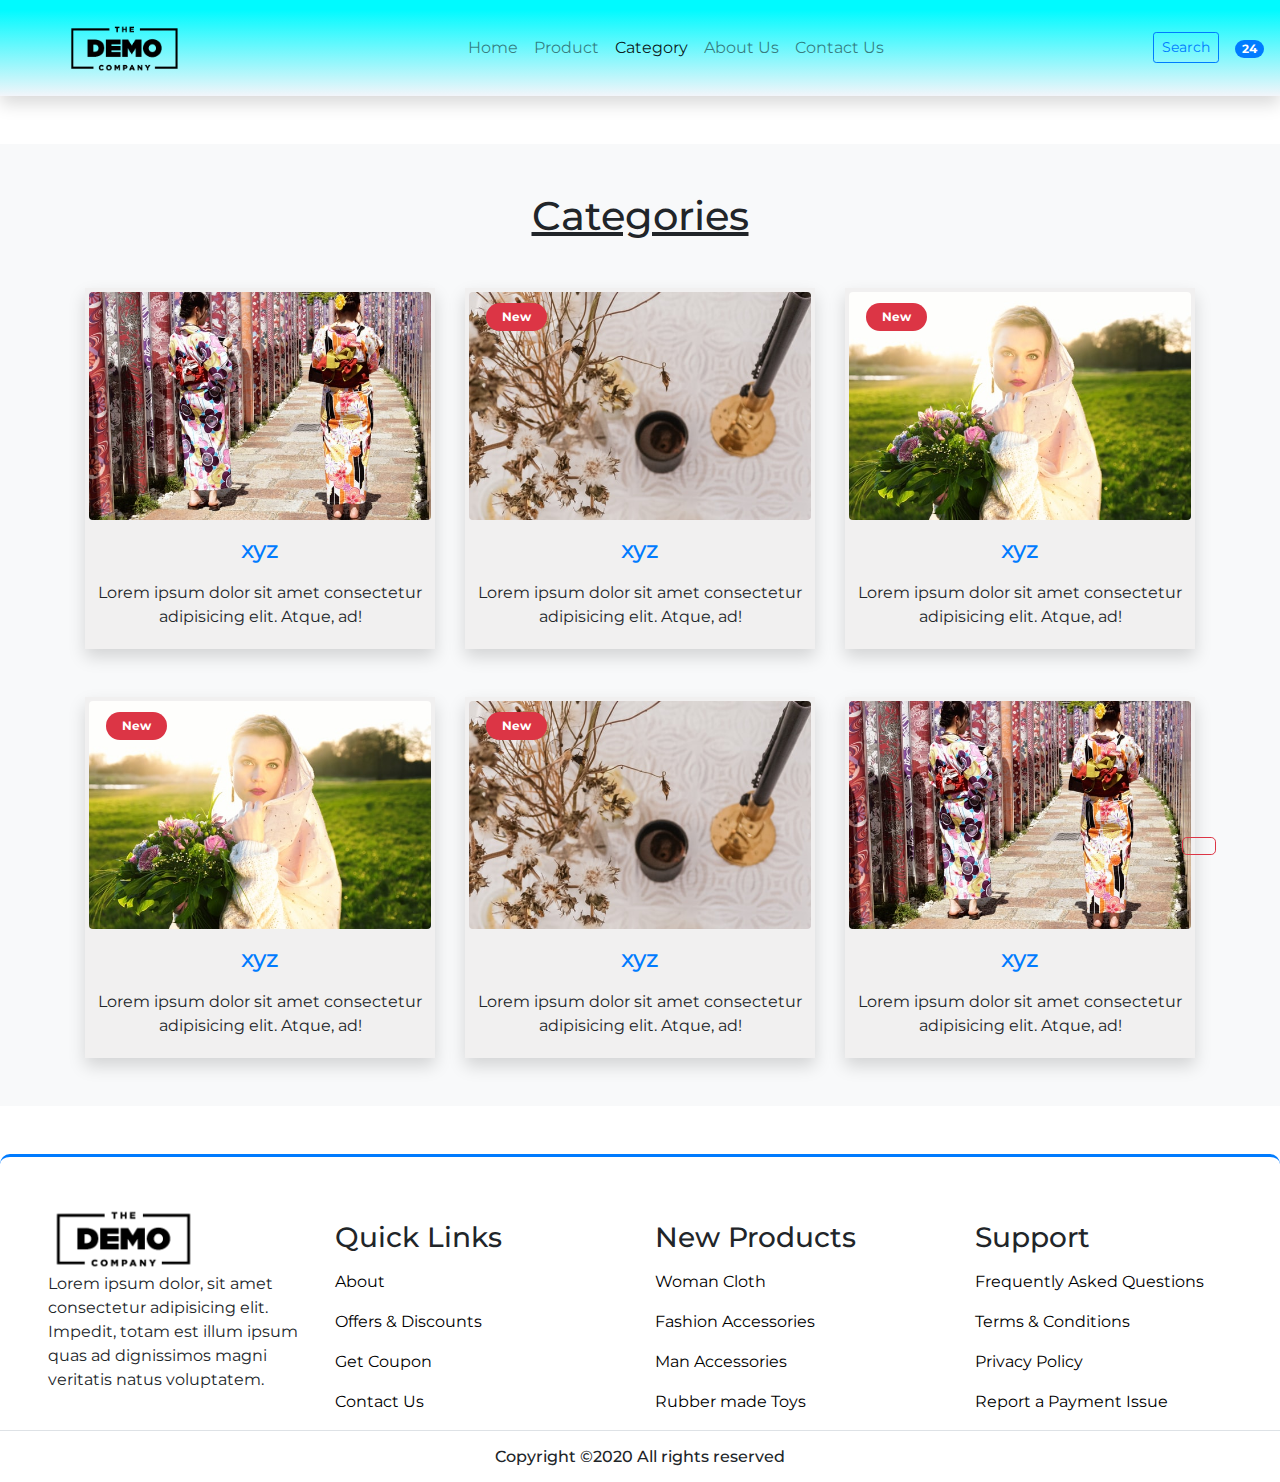
<file: ecommerce/category.html>
<!DOCTYPE html>
<html lang="en">

<head>
    <!-- Required meta tags -->
    <meta charset="utf-8" />
    <meta name="viewport" content="width=device-width, initial-scale=1, shrink-to-fit=no" />

    <!-- style.css  -->
    <link rel="stylesheet" href="assets/css/style.css">

    <!-- Bootstrap CSS -->
    <link rel="stylesheet" href="https://stackpath.bootstrapcdn.com/bootstrap/4.5.2/css/bootstrap.min.css"
        integrity="sha384-JcKb8q3iqJ61gNV9KGb8thSsNjpSL0n8PARn9HuZOnIxN0hoP+VmmDGMN5t9UJ0Z" crossorigin="anonymous">

    <!-- fontawesome cdn link -->
    <link rel="stylesheet" href="https://cdnjs.cloudflare.com/ajax/libs/font-awesome/5.10.0/css/all.min.css"
        integrity="sha512-PgQMlq+nqFLV4ylk1gwUOgm6CtIIXkKwaIHp/PAIWHzig/lKZSEGKEysh0TCVbHJXCLN7WetD8TFecIky75ZfQ=="
        crossorigin="anonymous" />

    <title>E-Commerce</title>
</head>

<body id="top">
    <!-- ==============header menu section starts here============== -->
    <section class="header_menu" id="header_menu">
        <div class="container-fluid px-0 shadow">
            <nav class="navbar navbar-expand-lg navbar-light bg-light py-3  ">
                <a class="navbar-brand pl-5" href="index.html">
                    <img src="assets/images/logo.png" class="img img-fluid" width="120px" alt="logo">
                </a>
                <button class="navbar-toggler" type="button" data-toggle="collapse"
                    data-target="#navbarSupportedContent" aria-controls="navbarSupportedContent" aria-expanded="false"
                    aria-label="Toggle navigation">
                    <span class="navbar-toggler-icon"></span>
                </button>

                <div class="collapse navbar-collapse" id="navbarSupportedContent">
                    <ul class="navbar-nav mx-auto">
                        <li class="nav-item ">
                            <a class="nav-link" href="index.html">Home <span class="sr-only">(current)</span></a>
                        </li>
                        <li class="nav-item ">
                            <a class="nav-link" href="product.html">Product</a>
                        </li>
                        <li class="nav-item active">
                            <a class="nav-link" href="category.html">Category</a>
                        </li>
                        <li class="nav-item">
                            <a class="nav-link" href="about.html">About Us</a>
                        </li>
                        <li class="nav-item">
                            <a class="nav-link" href="contact.html">Contact Us</a>
                        </li>
                        <!-- <li class="nav-item dropdown">
              <a class="nav-link dropdown-toggle" href="#" id="navbarDropdown" role="button" data-toggle="dropdown"
                aria-haspopup="true" aria-expanded="false">
                Dropdown
              </a>
              <div class="dropdown-menu" aria-labelledby="navbarDropdown">
                <a class="dropdown-item" href="#">Action</a>
                <a class="dropdown-item" href="#">Another action</a>
                <div class="dropdown-divider"></div>
                <a class="dropdown-item" href="#">Something else here</a>
              </div>
            </li> -->
                    </ul>
                    <div class="search mr-3">
                        <a href="search.html" class="btn btn-sm btn-outline-primary">
                            Search
                        </a>
                    </div>
                    <div class="cart">
                        <a href="cart.html">
                            <i class="fas fa-shopping-cart fa-2x"></i>
                            <span class="badge badge-pill badge-primary">24</span>
                        </a>
                    </div>
                </div>
            </nav>
        </div>
    </section>
    <!-- ==============header menu section ends here============== -->

    <!-- ==============category starts here============== -->
    <section class="products py-5 my-5 bg-light" id="products">
        <div class="container ">
            <div class="section_title text-center mb-5">
                <h1 class="text-capitalize">Categories</h1>
            </div>
            <div class="row mb-5">
                <div class="col-md-4 col-12">
                    <div class="single_product shadow text-center p-1">
                        <div class="product_img">
                            <a href="product.html"><img src="assets/images/category1.jfif" class="img img-fluid rounded"
                                    alt=""></a>
                        </div>
                        <div class="product-caption my-3">
                            <h4><a href="product.html">xyz</a></h4>
                        </div>
                        <div class="mt-3">
                            <p>
                                Lorem ipsum dolor sit amet consectetur adipisicing elit. Atque, ad!
                            </p>
                        </div>
                    </div>
                </div>
                <div class="col-md-4 col-12">
                    <div class="single_product shadow text-center p-1 mt-small-5 mb-small-5">
                        <div class="product_img">
                            <a href="product.html"><img src="assets/images/category2.jfif" class="img img-fluid rounded"
                                    alt=""></a>
                            <div class="new_product">
                                <span class="badge py-2 px-3 badge-pill badge-danger">New</span>
                            </div>
                        </div>
                        <div class="product-caption my-3">
                            <h4><a href="product.html">xyz</a></h4>
                        </div>
                        <div class="mt-3">
                            <p>
                                Lorem ipsum dolor sit amet consectetur adipisicing elit. Atque, ad!
                            </p>
                        </div>
                    </div>
                </div>
                <div class="col-md-4 col-12">
                    <div class="single_product shadow text-center p-1">
                        <div class="product_img">
                            <a href="product.html"><img src="assets/images/category3.jfif" class="img img-fluid rounded"
                                    alt=""></a>
                            <div class="new_product">
                                <span class="badge py-2 px-3 badge-pill badge-danger">New</span>
                            </div>
                        </div>
                        <div class="product-caption my-3">
                            <h4><a href="product.html">xyz</a></h4>
                        </div>
                        <div class="mt-3">
                            <p>
                                Lorem ipsum dolor sit amet consectetur adipisicing elit. Atque, ad!
                            </p>
                        </div>
                    </div>
                </div>
            </div>
            <div class="row">
                <div class="col-md-4 col-12">
                    <div class="single_product shadow text-center p-1">
                        <div class="product_img">
                            <a href="product.html"><img src="assets/images/category3.jfif" class="img img-fluid rounded"
                                    alt=""></a>
                            <div class="new_product">
                                <span class="badge py-2 px-3 badge-pill badge-danger">New</span>
                            </div>
                        </div>
                        <div class="product-caption my-3">
                            <h4><a href="product.html">xyz</a></h4>
                        </div>
                        <div class="mt-3">
                            <p>
                                Lorem ipsum dolor sit amet consectetur adipisicing elit. Atque, ad!
                            </p>
                        </div>
                    </div>
                </div>
                <div class="col-md-4 col-12">
                    <div class="single_product shadow text-center p-1 mt-small-5 mb-small-5">
                        <div class="product_img">
                            <a href="product.html"><img src="assets/images/category2.jfif" class="img img-fluid rounded"
                                    alt=""></a>
                            <div class="new_product">
                                <span class="badge py-2 px-3 badge-pill badge-danger">New</span>
                            </div>
                        </div>
                        <div class="product-caption my-3">
                            <h4><a href="product.html">xyz</a></h4>
                        </div>
                        <div class="mt-3">
                            <p>
                                Lorem ipsum dolor sit amet consectetur adipisicing elit. Atque, ad!
                            </p>
                        </div>
                    </div>
                </div>
                <div class="col-md-4 col-12">
                    <div class="single_product shadow text-center p-1">
                        <div class="product_img">
                            <a href="product.html"><img src="assets/images/category1.jfif" class="img img-fluid rounded"
                                    alt=""></a>
                        </div>
                        <div class="product-caption my-3">
                            <h4><a href="product.html">xyz</a></h4>
                        </div>
                        <div class="mt-3">
                            <p>
                                Lorem ipsum dolor sit amet consectetur adipisicing elit. Atque, ad!
                            </p>
                        </div>
                    </div>
                </div>
            </div>

        </div>
    </section>
    <!-- ==============category ends here============== -->

    <!-- ==============footer starts here============== -->
    <section class="footer_section pt-5 pb-2 mt-5" id="footer_section">
        <footer>
            <div class="container-fluid">
                <div class="row">
                    <div class="col-md-3 col-6 pl-5">
                        <div class="footer_title">
                            <a href="index.html">
                                <img src="assets/images/logo.png" width="150px" class="img img-fluid" alt="logo">
                            </a>
                        </div>
                        <div>
                            Lorem ipsum dolor, sit amet consectetur adipisicing elit. Impedit, totam est illum ipsum
                            quas ad
                            dignissimos magni veritatis natus voluptatem.
                        </div>
                    </div>
                    <div class="col-md-3 col-6">
                        <div class="footer_title pt-3 mb-3">
                            <h3>Quick Links</h3>
                        </div>
                        <div class="footer_links">
                            <ul>
                                <li><a href="javascript:;">About</a></li>
                                <li><a href="javascript:;">Offers & Discounts</a></li>
                                <li><a href="javascript:;">Get Coupon</a></li>
                                <li><a href="javascript:;">Contact Us</a></li>
                            </ul>
                        </div>
                    </div>
                    <div class="col-md-3 col-6">
                        <div class="footer_title pt-3 mb-3">
                            <h3>New Products</h3>
                        </div>
                        <div class="footer_links">
                            <ul>
                                <li><a href="javascript:;">Woman Cloth</a></li>
                                <li><a href="javascript:;">Fashion Accessories</a></li>
                                <li><a href="javascript:;">Man Accessories</a></li>
                                <li><a href="javascript:;">Rubber made Toys</a></li>
                            </ul>
                        </div>
                    </div>
                    <div class="col-md-3 col-6">
                        <div class="footer_title pt-3 mb-3">
                            <h3>Support</h3>
                        </div>
                        <div class="footer_links">
                            <ul>
                                <li><a href="javascript:;">Frequently Asked Questions</a></li>
                                <li><a href="javascript:;">Terms & Conditions</a></li>
                                <li><a href="javascript:;">Privacy Policy</a></li>
                                <li><a href="javascript:;">Report a Payment Issue</a></li>
                            </ul>
                        </div>
                    </div>
                </div>
            </div>
            <div class="border-top">
                <h6 class="text-center mt-3">Copyright ©2020 All rights reserved
                </h6>
            </div>
        </footer>
    </section>
    <div class="backtop">
        <a id="button" href="#top" class="btn btn-lg btn-outline-danger" role="button">
            <i class="fas fa-chevron-up text-dark"></i>
        </a>
    </div>
    <!-- ==============footer ends here============== -->


    <!-- Optional JavaScript -->
    <!-- jQuery first, then Popper.js, then Bootstrap JS -->
    <script src="https://code.jquery.com/jquery-3.5.1.slim.min.js"
        integrity="sha384-DfXdz2htPH0lsSSs5nCTpuj/zy4C+OGpamoFVy38MVBnE+IbbVYUew+OrCXaRkfj"
        crossorigin="anonymous"></script>
    <script src="https://cdn.jsdelivr.net/npm/popper.js@1.16.1/dist/umd/popper.min.js"
        integrity="sha384-9/reFTGAW83EW2RDu2S0VKaIzap3H66lZH81PoYlFhbGU+6BZp6G7niu735Sk7lN"
        crossorigin="anonymous"></script>
    <script src="https://stackpath.bootstrapcdn.com/bootstrap/4.5.2/js/bootstrap.min.js"
        integrity="sha384-B4gt1jrGC7Jh4AgTPSdUtOBvfO8shuf57BaghqFfPlYxofvL8/KUEfYiJOMMV+rV"
        crossorigin="anonymous"></script>
</body>

</html>
</file>
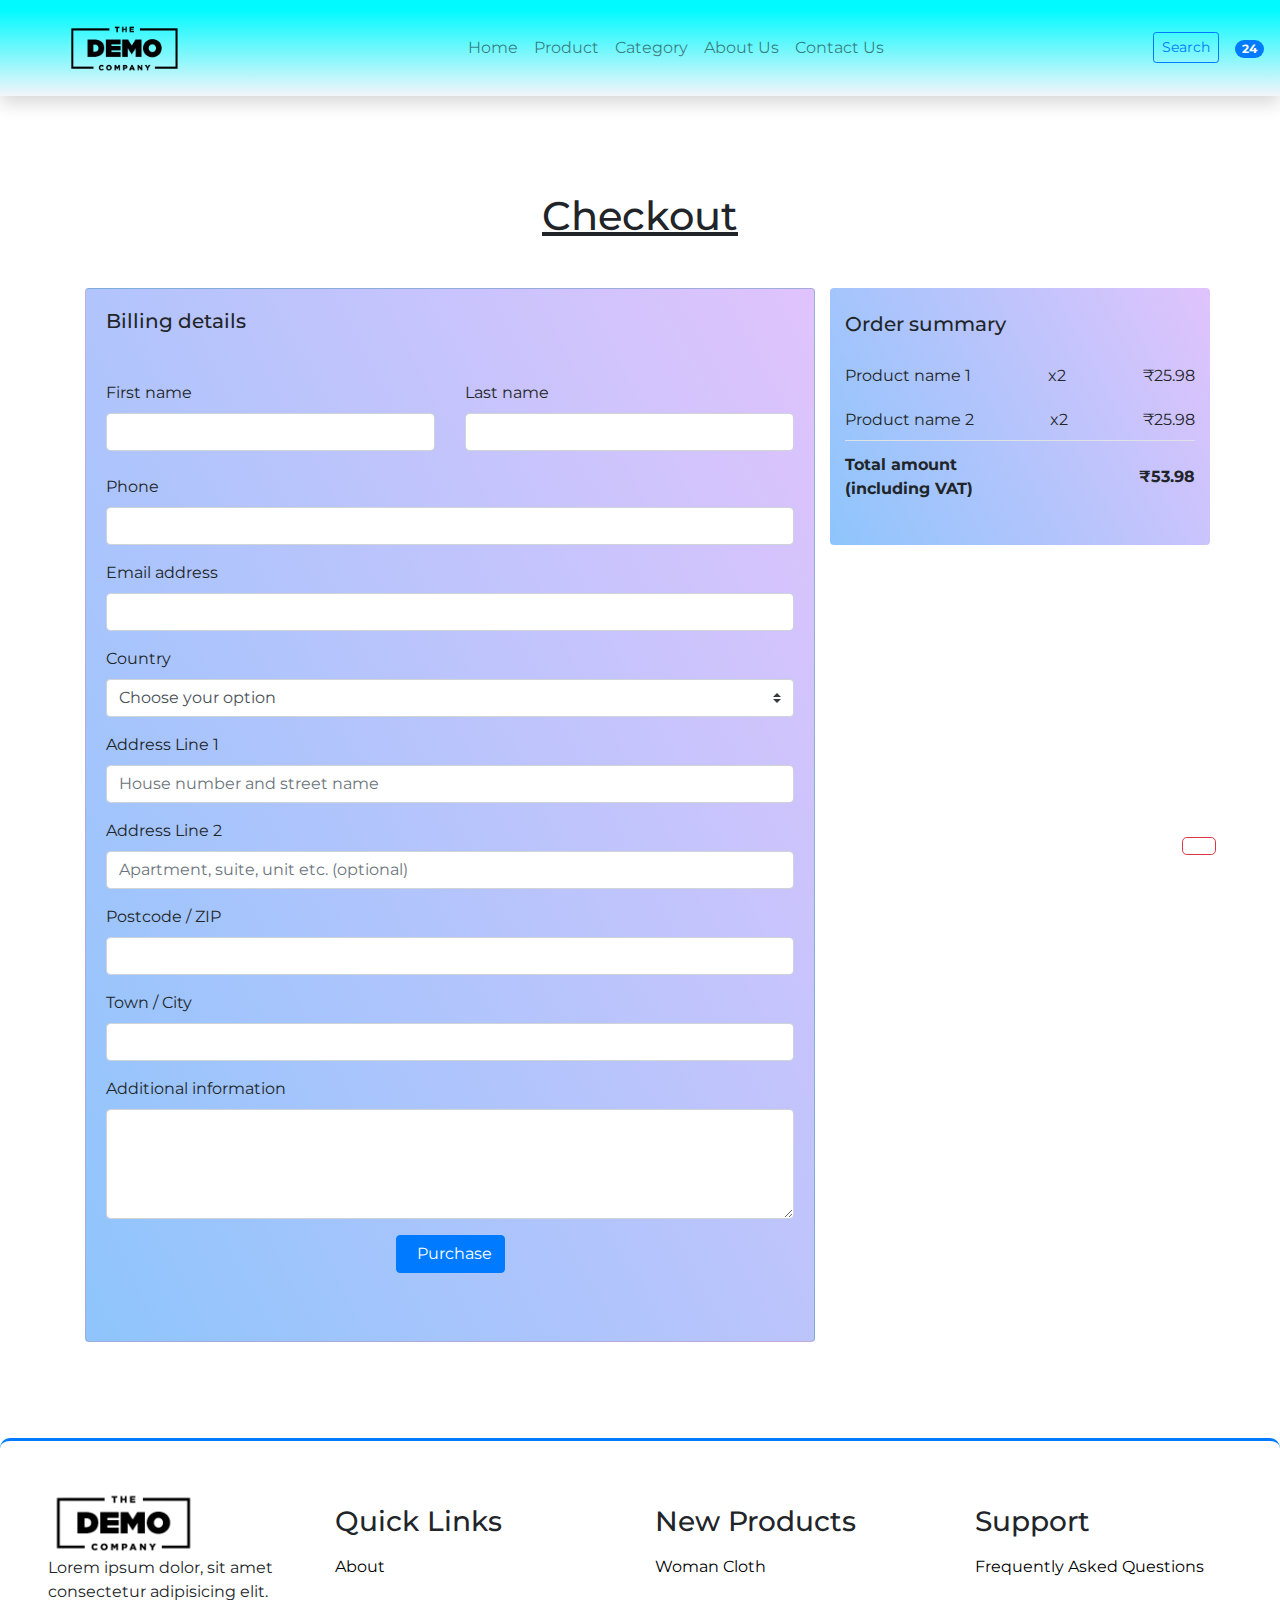
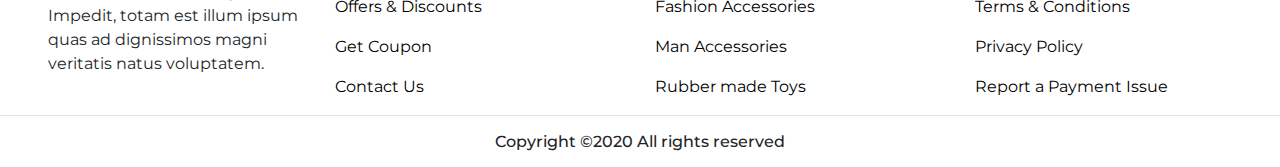
<file: ecommerce/checkout.html>
<!DOCTYPE html>
<html lang="en">

<head>
    <!-- Required meta tags -->
    <meta charset="utf-8" />
    <meta name="viewport" content="width=device-width, initial-scale=1, shrink-to-fit=no" />

    <!-- style.css  -->
    <link rel="stylesheet" href="assets/css/style.css">

    <!-- Bootstrap CSS -->
    <link rel="stylesheet" href="https://stackpath.bootstrapcdn.com/bootstrap/4.5.2/css/bootstrap.min.css"
        integrity="sha384-JcKb8q3iqJ61gNV9KGb8thSsNjpSL0n8PARn9HuZOnIxN0hoP+VmmDGMN5t9UJ0Z" crossorigin="anonymous">

    <!-- fontawesome cdn link -->
    <link rel="stylesheet" href="https://cdnjs.cloudflare.com/ajax/libs/font-awesome/5.10.0/css/all.min.css"
        integrity="sha512-PgQMlq+nqFLV4ylk1gwUOgm6CtIIXkKwaIHp/PAIWHzig/lKZSEGKEysh0TCVbHJXCLN7WetD8TFecIky75ZfQ=="
        crossorigin="anonymous" />

    <title>E-Commerce</title>
</head>

<body id="top">
    <!-- ==============header menu section starts here============== -->
    <section class="header_menu" id="header_menu">
        <div class="container-fluid px-0 shadow">
            <nav class="navbar navbar-expand-lg navbar-light bg-light py-3  ">
                <a class="navbar-brand pl-5" href="javascript:;">
                    <img src="assets/images/logo.png" class="img img-fluid" width="120px" alt="logo">
                </a>
                <button class="navbar-toggler" type="button" data-toggle="collapse"
                    data-target="#navbarSupportedContent" aria-controls="navbarSupportedContent" aria-expanded="false"
                    aria-label="Toggle navigation">
                    <span class="navbar-toggler-icon"></span>
                </button>

                <div class="collapse navbar-collapse" id="navbarSupportedContent">
                    <ul class="navbar-nav mx-auto">
                        <li class="nav-item ">
                            <a class="nav-link" href="index.html">Home <span class="sr-only">(current)</span></a>
                        </li>
                        <li class="nav-item ">
                            <a class="nav-link" href="product.html">Product</a>
                        </li>
                        <li class="nav-item ">
                            <a class="nav-link" href="category.html">Category</a>
                        </li>
                        <li class="nav-item">
                            <a class="nav-link" href="about.html">About Us</a>
                        </li>
                        <li class="nav-item">
                            <a class="nav-link" href="contact.html">Contact Us</a>
                        </li>
                        <!-- <li class="nav-item dropdown">
              <a class="nav-link dropdown-toggle" href="#" id="navbarDropdown" role="button" data-toggle="dropdown"
                aria-haspopup="true" aria-expanded="false">
                Dropdown
              </a>
              <div class="dropdown-menu" aria-labelledby="navbarDropdown">
                <a class="dropdown-item" href="#">Action</a>
                <a class="dropdown-item" href="#">Another action</a>
                <div class="dropdown-divider"></div>
                <a class="dropdown-item" href="#">Something else here</a>
              </div>
            </li> -->
                    </ul>
                    <div class="search mr-3">
                        <a href="search.html" class="btn btn-sm btn-outline-primary">
                            Search
                        </a>
                    </div>
                    <div class="cart">
                        <a href="cart.html">
                            <i class="fas fa-shopping-cart fa-2x"></i>
                            <span class="badge badge-pill badge-primary">24</span>
                        </a>
                    </div>
                </div>
            </nav>
        </div>
    </section>
    <!-- ==============header menu section ends here============== -->

    <!-- ==============Checkout starts here============== -->
    <section class="Checkout py-5 my-5" id="Checkout">
        <div class="container ">
            <div class="section_title text-center mb-5">
                <h1 class="text-capitalize">Checkout</h1>
            </div>
            <div class="row">
                <!--Grid column-->
                <div class="col-lg-8">
                    <!-- Card -->
                    <div class="card bg_checkout_1 pb-5">
                        <div class="card-body">
                            <h5 class="mb-5">Billing details</h5>
                            <!-- Grid row -->
                            <div class="row">
                                <!-- Grid column -->
                                <div class="col-lg-6">
                                    <!-- First name -->
                                    <div class="form-group mb-0 mb-lg-4">
                                        <label for="firstName">First name</label>
                                        <input type="text" id="firstName" class="form-control mb-0 mb-lg-2">
                                    </div>
                                </div>
                                <!-- Grid column -->

                                <!-- Grid column -->
                                <div class="col-lg-6">
                                    <!-- Last name -->
                                    <div class="form-group md-outline">
                                        <label for="lastName">Last name</label>
                                        <input type="text" id="lastName" class="form-control">
                                    </div>
                                </div>
                                <!-- Grid column -->
                            </div>
                            <!-- Grid row -->

                            <!-- Phone -->
                            <div class="form-group">
                                <label for="form18">Phone</label>
                                <input type="number" id="form18" class="form-control">
                            </div>

                            <!-- Email address -->
                            <div class="form-group">
                                <label for="form19">Email address</label>
                                <input type="email" id="form19" class="form-control">
                            </div>

                            <!-- Country -->
                            <div class="d-flex flex-wrap">
                                <div class="w-100">
                                    <label>Country</label>
                                    <select class="custom-select form-group">
                                        <option value="" selected>Choose your option</option>
                                        <option value="1">Option 1</option>
                                        <option value="2">Option 2</option>
                                        <option value="3">Option 3</option>
                                    </select>
                                </div>
                            </div>

                            <!-- Address Part 1 -->
                            <div class="form-group">
                                <label for="form14">Address Line 1</label>
                                <input type="text" id="form14" placeholder="House number and street name"
                                    class="form-control">
                            </div>

                            <!-- Address Part 2 -->
                            <div class="form-group">
                                <label for="form15">Address Line 2</label>
                                <input type="text" id="form15" placeholder="Apartment, suite, unit etc. (optional)"
                                    class="form-control">
                            </div>

                            <!-- Postcode / ZIP -->
                            <div class="form-group">
                                <label for="form16">Postcode / ZIP</label>
                                <input type="text" id="form16" class="form-control">
                            </div>

                            <!-- Town / City -->
                            <div class="form-group">
                                <label for="form17">Town / City</label>
                                <input type="text" id="form17" class="form-control">
                            </div>

                            <!-- Additional information -->
                            <div class="form-group">
                                <label for="form76">Additional information</label>
                                <textarea id="form76" class="md-textarea form-control" rows="4"></textarea>
                            </div>
                            <!-- <button class="btn btn-success"><i class="fa fa-check"></i> Purchase</button> -->
                            <div class="text-center">
                                <a href="order_confirmation.html" class="btn btn-primary">
                                    <i class="fa fa-check mr-2"></i>Purchase
                                </a>
                            </div>
                        </div>
                    </div>
                    <!-- Card -->
                </div>
                <!--Grid column-->

                <!--Grid column-->
                <div class="col-lg-4 bg_checkout_1 h-25 rounded">
                    <!-- Card -->
                    <div class="mb-3">
                        <div class="pt-4">
                            <h5 class="mb-3">Order summary</h5>
                            <ul class="list-group list-group-flush">
                                <li
                                    class="list-group-item d-flex justify-content-between align-items-center border-0 px-0 pb-2">
                                    <span>Product name 1</span>
                                    <span>x2</span>
                                    <span>₹25.98</span>
                                </li>
                                <li
                                    class="list-group-item d-flex justify-content-between align-items-center border-0 px-0 pb-2">
                                    <span>Product name 2</span>
                                    <span>x2</span>
                                    <span>₹25.98</span>
                                </li>
                                <li
                                    class="list-group-item d-flex justify-content-between align-items-center border-top px-0 mb-3">
                                    <div>
                                        <strong>Total amount</strong>
                                        <strong>
                                            <p class="mb-0">(including VAT)</p>
                                        </strong>
                                    </div>
                                    <span><strong>₹53.98</strong></span>
                                </li>
                            </ul>
                        </div>
                    </div>
                    <!-- Card -->
                </div>
                <!--Grid column-->
            </div>
        </div>
    </section>

    <!-- ==============Checkout ends here============== -->

    <!-- ==============footer starts here============== -->
    <section class="footer_section pt-5 pb-2 mt-5" id="footer_section">
        <footer>
            <div class="container-fluid">
                <div class="row">
                    <div class="col-md-3 col-6 pl-5">
                        <div class="footer_title">
                            <img src="assets/images/logo.png" width="150px" class="img img-fluid" alt="logo">
                        </div>
                        <div>
                            Lorem ipsum dolor, sit amet consectetur adipisicing elit. Impedit, totam est illum ipsum
                            quas ad
                            dignissimos magni veritatis natus voluptatem.
                        </div>
                    </div>
                    <div class="col-md-3 col-6">
                        <div class="footer_title pt-3 mb-3">
                            <h3>Quick Links</h3>
                        </div>
                        <div class="footer_links">
                            <ul>
                                <li><a href="javascript:;">About</a></li>
                                <li><a href="javascript:;">Offers & Discounts</a></li>
                                <li><a href="javascript:;">Get Coupon</a></li>
                                <li><a href="javascript:;">Contact Us</a></li>
                            </ul>
                        </div>
                    </div>
                    <div class="col-md-3 col-6">
                        <div class="footer_title pt-3 mb-3">
                            <h3>New Products</h3>
                        </div>
                        <div class="footer_links">
                            <ul>
                                <li><a href="javascript:;">Woman Cloth</a></li>
                                <li><a href="javascript:;">Fashion Accessories</a></li>
                                <li><a href="javascript:;">Man Accessories</a></li>
                                <li><a href="javascript:;">Rubber made Toys</a></li>
                            </ul>
                        </div>
                    </div>
                    <div class="col-md-3 col-6">
                        <div class="footer_title pt-3 mb-3">
                            <h3>Support</h3>
                        </div>
                        <div class="footer_links">
                            <ul>
                                <li><a href="javascript:;">Frequently Asked Questions</a></li>
                                <li><a href="javascript:;">Terms & Conditions</a></li>
                                <li><a href="javascript:;">Privacy Policy</a></li>
                                <li><a href="javascript:;">Report a Payment Issue</a></li>
                            </ul>
                        </div>
                    </div>
                </div>
            </div>
            <div class="border-top">
                <h6 class="text-center mt-3">Copyright ©2020 All rights reserved
                </h6>
            </div>
        </footer>
    </section>
    <div class="backtop">
        <a id="button" href="#top" class="btn btn-lg btn-outline-danger" role="button">
            <i class="fas fa-chevron-up text-dark"></i>
        </a>
    </div>
    <!-- ==============footer ends here============== -->


    <!-- Optional JavaScript -->
    <!-- jQuery first, then Popper.js, then Bootstrap JS -->
    <script src="https://code.jquery.com/jquery-3.5.1.slim.min.js"
        integrity="sha384-DfXdz2htPH0lsSSs5nCTpuj/zy4C+OGpamoFVy38MVBnE+IbbVYUew+OrCXaRkfj"
        crossorigin="anonymous"></script>
    <script src="https://cdn.jsdelivr.net/npm/popper.js@1.16.1/dist/umd/popper.min.js"
        integrity="sha384-9/reFTGAW83EW2RDu2S0VKaIzap3H66lZH81PoYlFhbGU+6BZp6G7niu735Sk7lN"
        crossorigin="anonymous"></script>
    <script src="https://stackpath.bootstrapcdn.com/bootstrap/4.5.2/js/bootstrap.min.js"
        integrity="sha384-B4gt1jrGC7Jh4AgTPSdUtOBvfO8shuf57BaghqFfPlYxofvL8/KUEfYiJOMMV+rV"
        crossorigin="anonymous"></script>
</body>

</html>
</file>
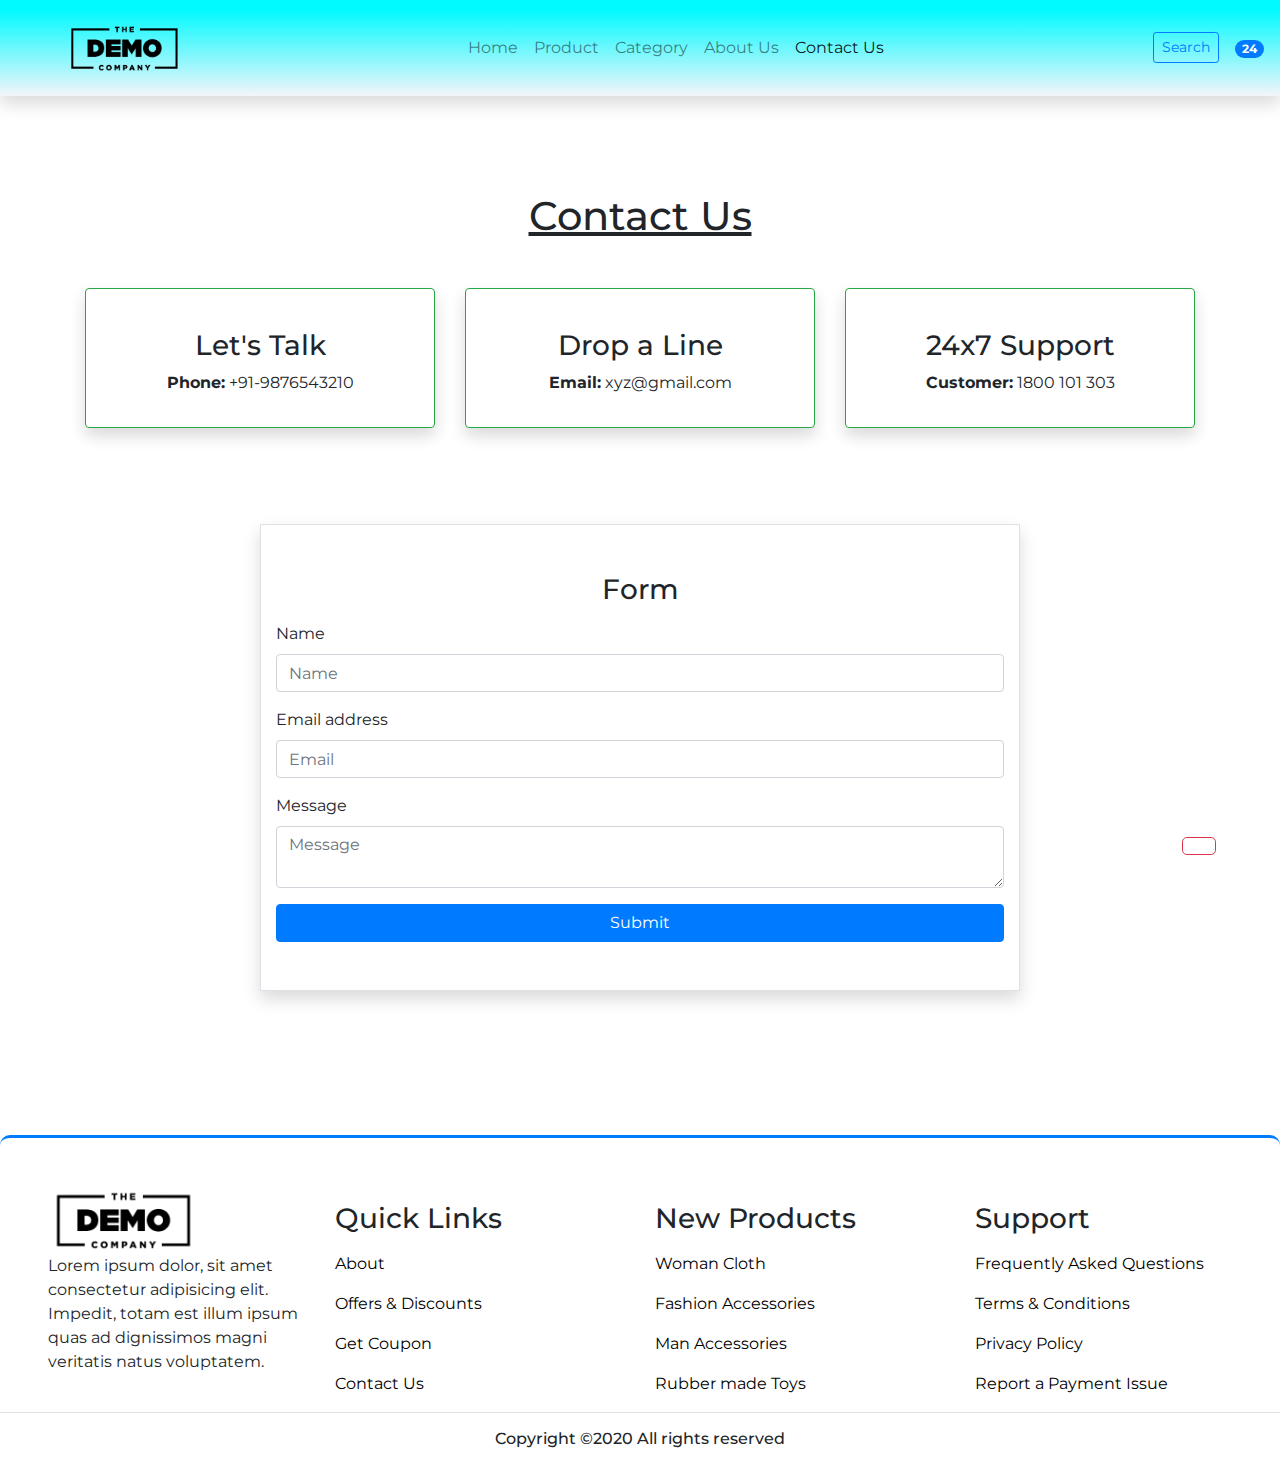
<file: ecommerce/contact.html>
<!DOCTYPE html>
<html lang="en">

<head>
    <!-- Required meta tags -->
    <meta charset="utf-8" />
    <meta name="viewport" content="width=device-width, initial-scale=1, shrink-to-fit=no" />

    <!-- style.css  -->
    <link rel="stylesheet" href="assets/css/style.css">

    <!-- Bootstrap CSS -->
    <link rel="stylesheet" href="https://stackpath.bootstrapcdn.com/bootstrap/4.5.2/css/bootstrap.min.css"
        integrity="sha384-JcKb8q3iqJ61gNV9KGb8thSsNjpSL0n8PARn9HuZOnIxN0hoP+VmmDGMN5t9UJ0Z" crossorigin="anonymous">

    <!-- validation js -->
    <!-- <link rel="stylesheet" href="assets/js/form.js"> -->

    <!-- fontawesome cdn link -->
    <link rel="stylesheet" href="https://cdnjs.cloudflare.com/ajax/libs/font-awesome/5.10.0/css/all.min.css"
        integrity="sha512-PgQMlq+nqFLV4ylk1gwUOgm6CtIIXkKwaIHp/PAIWHzig/lKZSEGKEysh0TCVbHJXCLN7WetD8TFecIky75ZfQ=="
        crossorigin="anonymous" />

    <title>E-Commerce</title>
</head>

<body id="top">
    <!-- ==============header menu section starts here============== -->
    <section class="header_menu" id="header_menu">
        <div class="container-fluid px-0 shadow">
            <nav class="navbar navbar-expand-lg navbar-light bg-light py-3  ">
                <a class="navbar-brand pl-5" href="javascript:;">
                    <img src="assets/images/logo.png" class="img img-fluid" width="120px" alt="logo">
                </a>
                <button class="navbar-toggler" type="button" data-toggle="collapse"
                    data-target="#navbarSupportedContent" aria-controls="navbarSupportedContent" aria-expanded="false"
                    aria-label="Toggle navigation">
                    <span class="navbar-toggler-icon"></span>
                </button>

                <div class="collapse navbar-collapse" id="navbarSupportedContent">
                    <ul class="navbar-nav mx-auto">
                        <li class="nav-item ">
                            <a class="nav-link" href="index.html">Home <span class="sr-only">(current)</span></a>
                        </li>
                        <li class="nav-item ">
                            <a class="nav-link" href="product.html">Product</a>
                        </li>
                        <li class="nav-item ">
                            <a class="nav-link" href="category.html">Category</a>
                        </li>
                        <li class="nav-item">
                            <a class="nav-link" href="about.html">About Us</a>
                        </li>
                        <li class="nav-item active">
                            <a class="nav-link" href="contact.html">Contact Us</a>
                        </li>
                        <!-- <li class="nav-item dropdown">
              <a class="nav-link dropdown-toggle" href="#" id="navbarDropdown" role="button" data-toggle="dropdown"
                aria-haspopup="true" aria-expanded="false">
                Dropdown
              </a>
              <div class="dropdown-menu" aria-labelledby="navbarDropdown">
                <a class="dropdown-item" href="#">Action</a>
                <a class="dropdown-item" href="#">Another action</a>
                <div class="dropdown-divider"></div>
                <a class="dropdown-item" href="#">Something else here</a>
              </div>
            </li> -->
                    </ul>
                    <div class="search mr-3">
                        <a href="search.html" class="btn btn-sm btn-outline-primary">
                            Search
                        </a>
                    </div>
                    <div class="cart">
                        <a href="cart.html">
                            <i class="fas fa-shopping-cart fa-2x"></i>
                            <span class="badge badge-pill badge-primary">24</span>
                        </a>
                    </div>
                </div>
            </nav>
        </div>
    </section>
    <!-- ==============header menu section ends here============== -->

    <!-- ==============contact starts here============== -->
    <section class="contact py-5 my-5" id="contact">
        <div class="container ">
            <div class="section_title text-center mb-5">
                <h1 class="text-capitalize">Contact Us</h1>
            </div>
            <div class="row mb-5">
                <div class="col-md-4 col-12">
                    <div class="border border-success rounded shadow text-center p-3">
                        <div class="mb-4">
                            <i class="fas fa-phone-alt fa-3x"></i>
                        </div>
                        <div>
                            <h3>Let's Talk</h3>
                            <p><b>Phone:</b> +91-9876543210</p>
                        </div>
                    </div>
                </div>
                <div class="col-md-4 col-12">
                    <div class="border border-success rounded shadow text-center p-3">
                        <div class="mb-4">
                            <i class="fas fa-envelope-open fa-3x"></i>
                        </div>
                        <div>
                            <h3>Drop a Line</h3>
                            <p><b>Email:</b> xyz@gmail.com</p>
                        </div>
                    </div>
                </div>
                <div class="col-md-4 col-12">
                    <div class="border border-success rounded shadow text-center p-3">
                        <div class="mb-4">
                            <i class="far fa-life-ring fa-3x"></i>
                        </div>
                        <div>
                            <h3>24x7 Support</h3>
                            <p><b>Customer:</b> 1800 101 303</p>
                        </div>
                    </div>
                </div>
            </div>
            <div class="row">
                <div class="col-md-8 col-10 mx-auto mb-3 my-5 py-5 border shadow">
                    <h3 class="text-center mb-3">Form</h3>
                    <form action="contact.html" method="POST" id="form" onsubmit="return formValidation();">
                        <div class="form-group">
                            <label>Name</label>
                            <input name="name" id="name" type="text" placeholder="Name" class="form-control">
                        </div>
                        <div class="form-group">
                            <label>Email address</label>
                            <input name="email" id="email" type="email" placeholder="Email" class="form-control">
                        </div>
                        <div class="form-group">
                            <label>Message</label>
                            <textarea name="msg" id="msg" class="form-control" placeholder="Message"></textarea>
                        </div>
                        <button type="submit" class="btn btn-primary btn-block">Submit</button>
                    </form>
                </div>
            </div>
        </div>
    </section>

    <!-- ==============contact ends here============== -->

    <!-- ==============footer starts here============== -->
    <section class="footer_section pt-5 pb-2 mt-5" id="footer_section">
        <footer>
            <div class="container-fluid">
                <div class="row">
                    <div class="col-md-3 col-6 pl-5">
                        <div class="footer_title">
                            <img src="assets/images/logo.png" width="150px" class="img img-fluid" alt="logo">
                        </div>
                        <div>
                            Lorem ipsum dolor, sit amet consectetur adipisicing elit. Impedit, totam est illum ipsum
                            quas ad
                            dignissimos magni veritatis natus voluptatem.
                        </div>
                    </div>
                    <div class="col-md-3 col-6">
                        <div class="footer_title pt-3 mb-3">
                            <h3>Quick Links</h3>
                        </div>
                        <div class="footer_links">
                            <ul>
                                <li><a href="javascript:;">About</a></li>
                                <li><a href="javascript:;">Offers & Discounts</a></li>
                                <li><a href="javascript:;">Get Coupon</a></li>
                                <li><a href="javascript:;">Contact Us</a></li>
                            </ul>
                        </div>
                    </div>
                    <div class="col-md-3 col-6">
                        <div class="footer_title pt-3 mb-3">
                            <h3>New Products</h3>
                        </div>
                        <div class="footer_links">
                            <ul>
                                <li><a href="javascript:;">Woman Cloth</a></li>
                                <li><a href="javascript:;">Fashion Accessories</a></li>
                                <li><a href="javascript:;">Man Accessories</a></li>
                                <li><a href="javascript:;">Rubber made Toys</a></li>
                            </ul>
                        </div>
                    </div>
                    <div class="col-md-3 col-6">
                        <div class="footer_title pt-3 mb-3">
                            <h3>Support</h3>
                        </div>
                        <div class="footer_links">
                            <ul>
                                <li><a href="javascript:;">Frequently Asked Questions</a></li>
                                <li><a href="javascript:;">Terms & Conditions</a></li>
                                <li><a href="javascript:;">Privacy Policy</a></li>
                                <li><a href="javascript:;">Report a Payment Issue</a></li>
                            </ul>
                        </div>
                    </div>
                </div>
            </div>
            <div class="border-top">
                <h6 class="text-center mt-3">Copyright ©2020 All rights reserved
                </h6>
            </div>
        </footer>
    </section>
    <div class="backtop">
        <a id="button" href="#top" class="btn btn-lg btn-outline-danger" role="button">
            <i class="fas fa-chevron-up text-dark"></i>
        </a>
    </div>
    <!-- ==============footer ends here============== -->


    <!-- Optional JavaScript -->
    <!-- jQuery first, then Popper.js, then Bootstrap JS -->
    <script src="https://code.jquery.com/jquery-3.5.1.slim.min.js"
        integrity="sha384-DfXdz2htPH0lsSSs5nCTpuj/zy4C+OGpamoFVy38MVBnE+IbbVYUew+OrCXaRkfj"
        crossorigin="anonymous"></script>
    <!-- <script src="https://cdnjs.cloudflare.com/ajax/libs/jquery/3.1.1/jquery.min.js"></script> -->

    <script src="https://cdn.jsdelivr.net/npm/popper.js@1.16.1/dist/umd/popper.min.js"
        integrity="sha384-9/reFTGAW83EW2RDu2S0VKaIzap3H66lZH81PoYlFhbGU+6BZp6G7niu735Sk7lN"
        crossorigin="anonymous"></script>
    <script src="https://stackpath.bootstrapcdn.com/bootstrap/4.5.2/js/bootstrap.min.js"
        integrity="sha384-B4gt1jrGC7Jh4AgTPSdUtOBvfO8shuf57BaghqFfPlYxofvL8/KUEfYiJOMMV+rV"
        crossorigin="anonymous"></script>
</body>

</html>
<script>

    //form validation with javascript
    function formValidation()
    {
        //Get Value
        var name = document.getElementById('name').value.trim();
        var email = document.getElementById('email').value.trim();
        var msg = document.getElementById('msg').value.trim();

        var isValidForm = true;       

        //Validation Conditions here
        if (name.length < 1) {
            alert("Name is Required!");
            var isValidForm = false;
        }       
        else if (email.length < 1) {
            alert("Email is Required!");
            var isValidForm = false;
        } 
        else if (msg.length < 1) {
            alert("Message is Required!");
            var isValidForm = false;
        }
        else
        {
            isValidForm = true;
        }

        return isValidForm;  //if isValidForm is true then form submits else submission is stopped
        
    }

    /*
    //Form validation with Jquery and JavaScript
    $(document).ready(function () {

        $('#form').submit(function (e) {

            //Get Value
            var name = $('#name').val().trim();
            var email = $('#email').val().trim();
            var msg = $('#msg').val().trim();

            //reset the errors
            $(".error").remove();

            var isValidForm = true; 

            //Validation Conditions here
            if (name.length < 1) {
                $('#name').after('<span class="error">This field is required</span>');
                var isValidForm = false;
            }
            
            if (email.length < 1) {
                $('#email').after('<span class="error">This field is required</span>');
                var isValidForm = false;
            } 

            if (msg.length < 1) {
                $('#msg').after('<span class="error">This field is required</span>');
                var isValidForm = false;
            }

            return isValidForm;  //if isValidForm is true then form submits else submission is stopped
                     
        });

    });*/

</script>
</file>
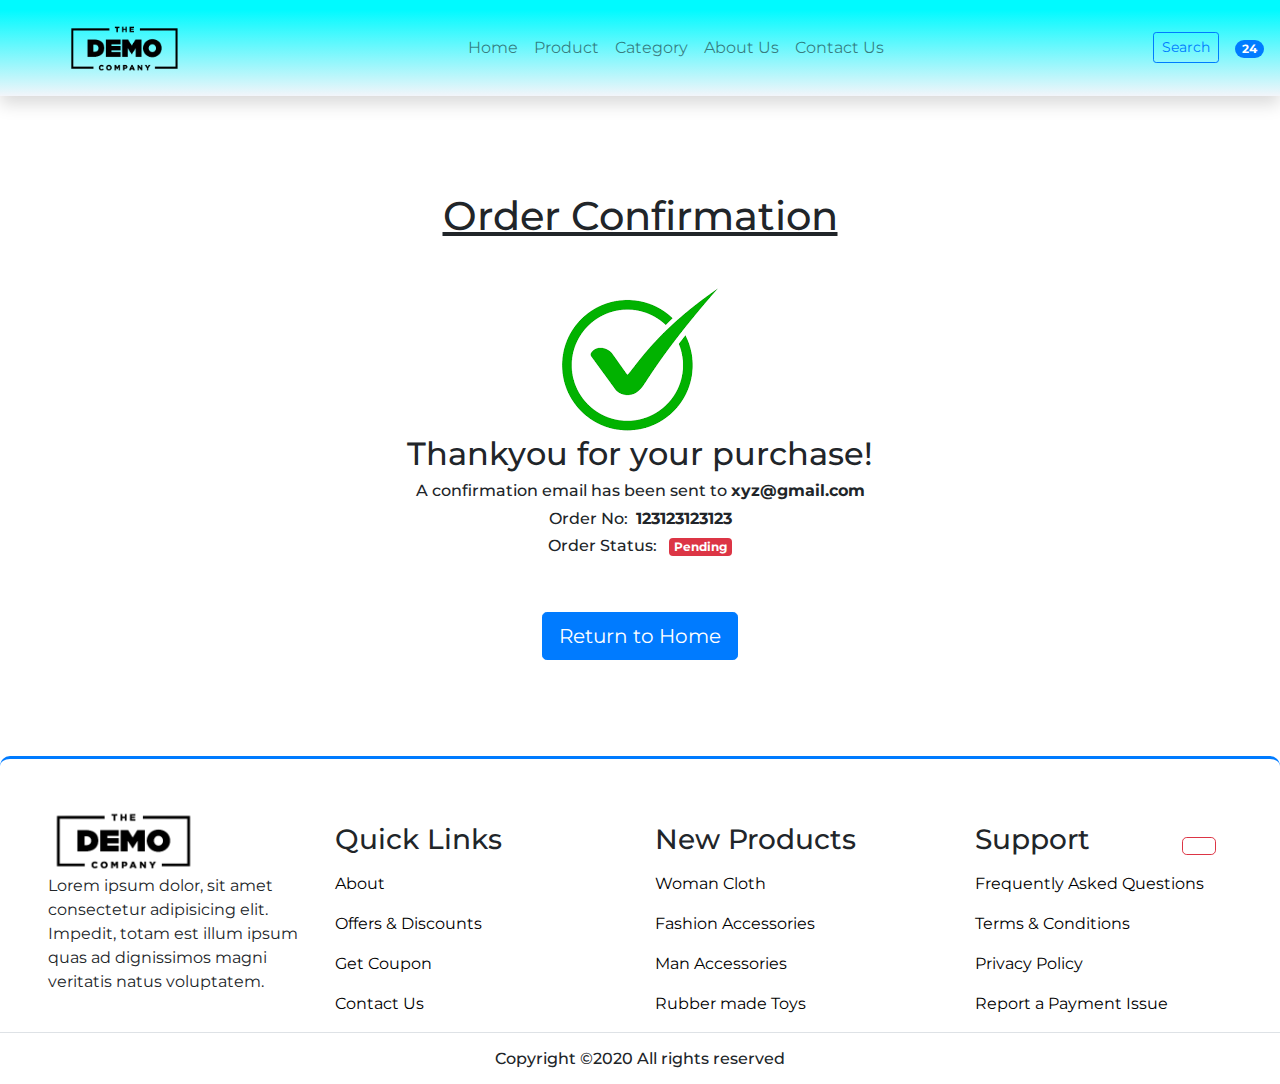
<file: ecommerce/order_confirmation.html>
<!DOCTYPE html>
<html lang="en">

<head>
    <!-- Required meta tags -->
    <meta charset="utf-8" />
    <meta name="viewport" content="width=device-width, initial-scale=1, shrink-to-fit=no" />

    <!-- style.css  -->
    <link rel="stylesheet" href="assets/css/style.css">

    <!-- Bootstrap CSS -->
    <link rel="stylesheet" href="https://stackpath.bootstrapcdn.com/bootstrap/4.5.2/css/bootstrap.min.css"
        integrity="sha384-JcKb8q3iqJ61gNV9KGb8thSsNjpSL0n8PARn9HuZOnIxN0hoP+VmmDGMN5t9UJ0Z" crossorigin="anonymous">

    <!-- fontawesome cdn link -->
    <link rel="stylesheet" href="https://cdnjs.cloudflare.com/ajax/libs/font-awesome/5.10.0/css/all.min.css"
        integrity="sha512-PgQMlq+nqFLV4ylk1gwUOgm6CtIIXkKwaIHp/PAIWHzig/lKZSEGKEysh0TCVbHJXCLN7WetD8TFecIky75ZfQ=="
        crossorigin="anonymous" />

    <title>E-Commerce</title>
</head>

<body id="top">
    <!-- ==============header menu section starts here============== -->
    <section class="header_menu" id="header_menu">
        <div class="container-fluid px-0 shadow">
            <nav class="navbar navbar-expand-lg navbar-light bg-light py-3  ">
                <a class="navbar-brand pl-5" href="javascript:;">
                    <img src="assets/images/logo.png" class="img img-fluid" width="120px" alt="logo">
                </a>
                <button class="navbar-toggler" type="button" data-toggle="collapse"
                    data-target="#navbarSupportedContent" aria-controls="navbarSupportedContent" aria-expanded="false"
                    aria-label="Toggle navigation">
                    <span class="navbar-toggler-icon"></span>
                </button>

                <div class="collapse navbar-collapse" id="navbarSupportedContent">
                    <ul class="navbar-nav mx-auto">
                        <li class="nav-item ">
                            <a class="nav-link" href="index.html">Home <span class="sr-only">(current)</span></a>
                        </li>
                        <li class="nav-item ">
                            <a class="nav-link" href="product.html">Product</a>
                        </li>
                        <li class="nav-item ">
                            <a class="nav-link" href="category.html">Category</a>
                        </li>
                        <li class="nav-item">
                            <a class="nav-link" href="about.html">About Us</a>
                        </li>
                        <li class="nav-item">
                            <a class="nav-link" href="contact.html">Contact Us</a>
                        </li>
                        <!-- <li class="nav-item dropdown">
              <a class="nav-link dropdown-toggle" href="#" id="navbarDropdown" role="button" data-toggle="dropdown"
                aria-haspopup="true" aria-expanded="false">
                Dropdown
              </a>
              <div class="dropdown-menu" aria-labelledby="navbarDropdown">
                <a class="dropdown-item" href="#">Action</a>
                <a class="dropdown-item" href="#">Another action</a>
                <div class="dropdown-divider"></div>
                <a class="dropdown-item" href="#">Something else here</a>
              </div>
            </li> -->
                    </ul>
                    <div class="search mr-3">
                        <a href="search.html" class="btn btn-sm btn-outline-primary">
                            Search
                        </a>
                    </div>
                    <div class="cart">
                        <a href="cart.html">
                            <i class="fas fa-shopping-cart fa-2x"></i>
                            <span class="badge badge-pill badge-primary">24</span>
                        </a>
                    </div>
                </div>
            </nav>
        </div>
    </section>
    <!-- ==============header menu section ends here============== -->

    <!-- ==============order_confirmation starts here============== -->
    <section class="order_confirmation py-5 my-5" id="order_confirmation">
        <div class="container ">
            <div class="section_title text-center mb-5">
                <h1 class="text-capitalize">order confirmation</h1>
            </div>
            <div class="row">
                <div class="col-md-6 mx-auto text-center">
                    <div>
                        <img src="assets/images/success_tick.png" class="img img-fluid" alt="image">
                    </div>
                    <div>
                        <h2>Thankyou for your purchase!</h2>
                        <h6>A confirmation email has been sent to <b>xyz@gmail.com</b></h6>
                        <h6><span class="mr-2">Order No:</span><span><b>123123123123</b></span></h6>
                        <h6>
                            <span class="mr-2">Order Status:</span>
                            <span>
                                <b>
                                    <span class="badge badge-danger">Pending</span>
                                </b>
                            </span>
                        </h6>
                        <a href="index.html" class="btn btn-primary btn-lg mt-5">Return to Home</a>
                    </div>
                </div>
            </div>
        </div>
    </section>

    <!-- ==============order_confirmation ends here============== -->

    <!-- ==============footer starts here============== -->
    <section class="footer_section pt-5 pb-2 mt-5" id="footer_section">
        <footer>
            <div class="container-fluid">
                <div class="row">
                    <div class="col-md-3 col-6 pl-5">
                        <div class="footer_title">
                            <img src="assets/images/logo.png" width="150px" class="img img-fluid" alt="logo">
                        </div>
                        <div>
                            Lorem ipsum dolor, sit amet consectetur adipisicing elit. Impedit, totam est illum ipsum
                            quas ad
                            dignissimos magni veritatis natus voluptatem.
                        </div>
                    </div>
                    <div class="col-md-3 col-6">
                        <div class="footer_title pt-3 mb-3">
                            <h3>Quick Links</h3>
                        </div>
                        <div class="footer_links">
                            <ul>
                                <li><a href="javascript:;">About</a></li>
                                <li><a href="javascript:;">Offers & Discounts</a></li>
                                <li><a href="javascript:;">Get Coupon</a></li>
                                <li><a href="javascript:;">Contact Us</a></li>
                            </ul>
                        </div>
                    </div>
                    <div class="col-md-3 col-6">
                        <div class="footer_title pt-3 mb-3">
                            <h3>New Products</h3>
                        </div>
                        <div class="footer_links">
                            <ul>
                                <li><a href="javascript:;">Woman Cloth</a></li>
                                <li><a href="javascript:;">Fashion Accessories</a></li>
                                <li><a href="javascript:;">Man Accessories</a></li>
                                <li><a href="javascript:;">Rubber made Toys</a></li>
                            </ul>
                        </div>
                    </div>
                    <div class="col-md-3 col-6">
                        <div class="footer_title pt-3 mb-3">
                            <h3>Support</h3>
                        </div>
                        <div class="footer_links">
                            <ul>
                                <li><a href="javascript:;">Frequently Asked Questions</a></li>
                                <li><a href="javascript:;">Terms & Conditions</a></li>
                                <li><a href="javascript:;">Privacy Policy</a></li>
                                <li><a href="javascript:;">Report a Payment Issue</a></li>
                            </ul>
                        </div>
                    </div>
                </div>
            </div>
            <div class="border-top">
                <h6 class="text-center mt-3">Copyright ©2020 All rights reserved
                </h6>
            </div>
        </footer>
    </section>
    <div class="backtop">
        <a id="button" href="#top" class="btn btn-lg btn-outline-danger" role="button">
            <i class="fas fa-chevron-up text-dark"></i>
        </a>
    </div>
    <!-- ==============footer ends here============== -->


    <!-- Optional JavaScript -->
    <!-- jQuery first, then Popper.js, then Bootstrap JS -->
    <script src="https://code.jquery.com/jquery-3.5.1.slim.min.js"
        integrity="sha384-DfXdz2htPH0lsSSs5nCTpuj/zy4C+OGpamoFVy38MVBnE+IbbVYUew+OrCXaRkfj"
        crossorigin="anonymous"></script>
    <script src="https://cdn.jsdelivr.net/npm/popper.js@1.16.1/dist/umd/popper.min.js"
        integrity="sha384-9/reFTGAW83EW2RDu2S0VKaIzap3H66lZH81PoYlFhbGU+6BZp6G7niu735Sk7lN"
        crossorigin="anonymous"></script>
    <script src="https://stackpath.bootstrapcdn.com/bootstrap/4.5.2/js/bootstrap.min.js"
        integrity="sha384-B4gt1jrGC7Jh4AgTPSdUtOBvfO8shuf57BaghqFfPlYxofvL8/KUEfYiJOMMV+rV"
        crossorigin="anonymous"></script>
</body>

</html>
</file>
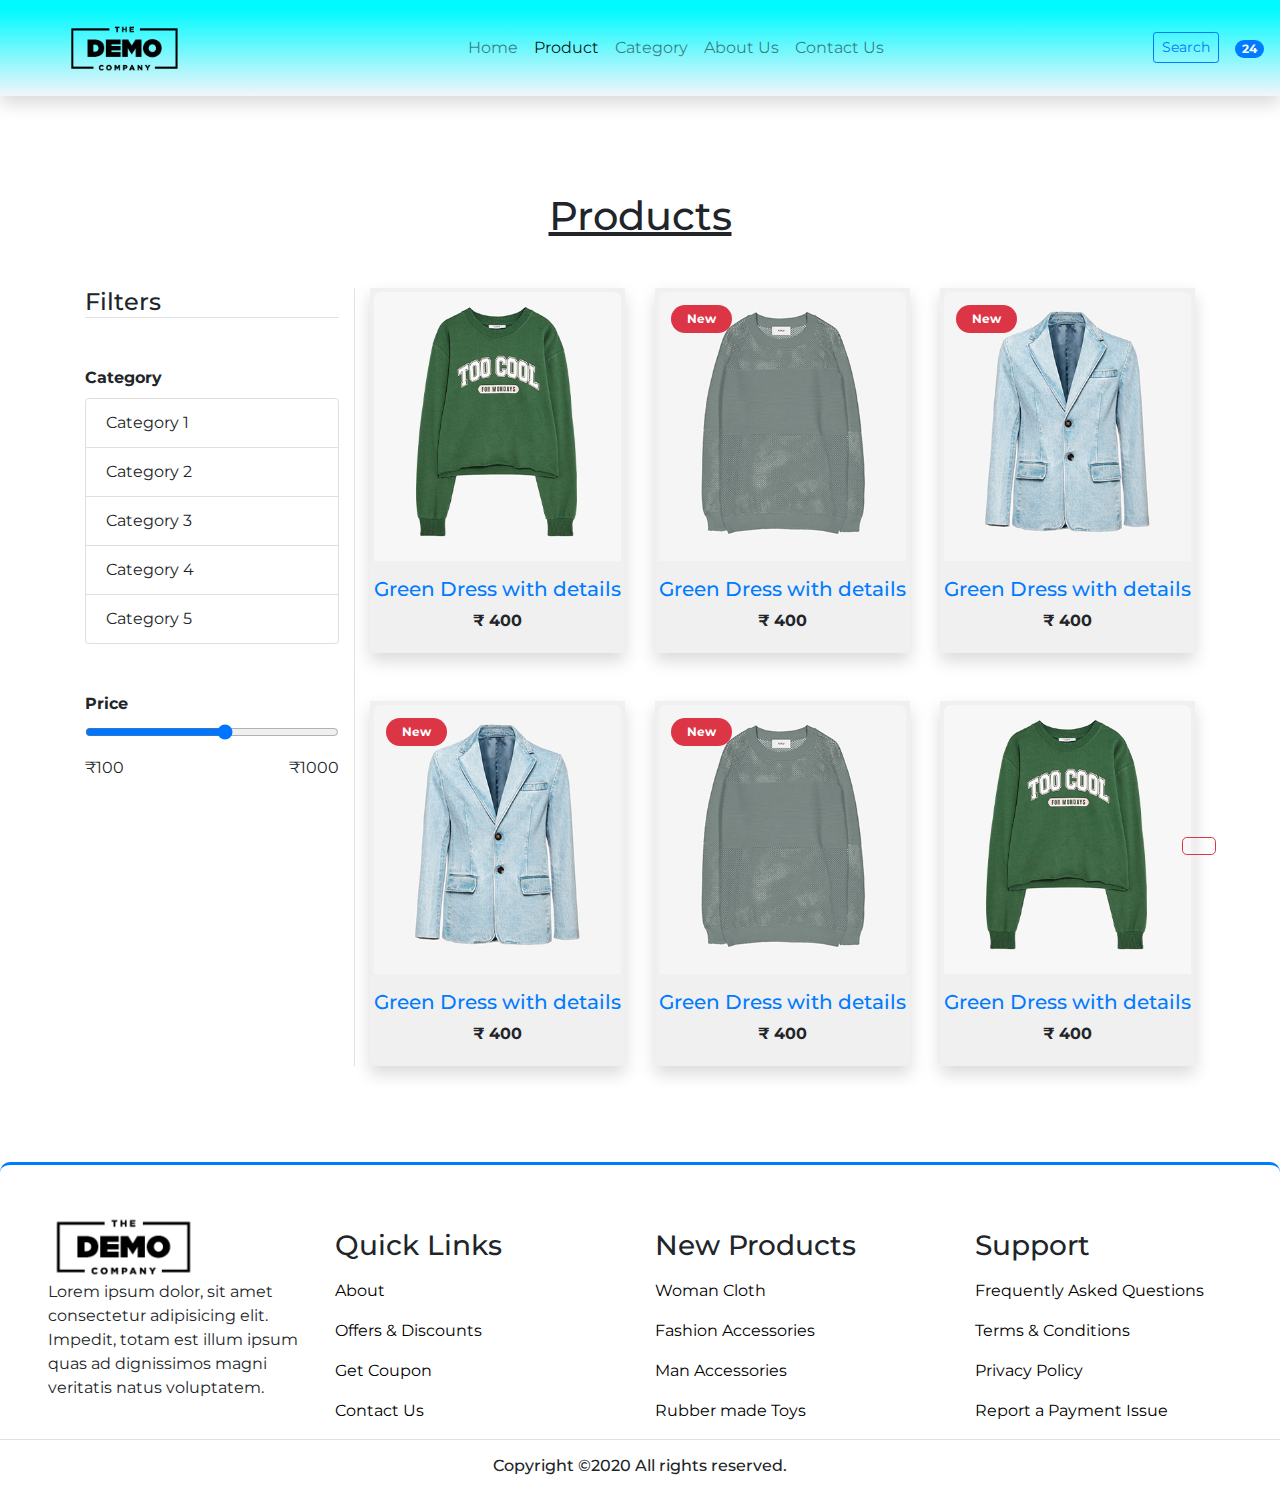
<file: ecommerce/product.html>
<!DOCTYPE html>
<html lang="en">

<head>
    <!-- Required meta tags -->
    <meta charset="utf-8" />
    <meta name="viewport" content="width=device-width, initial-scale=1, shrink-to-fit=no" />

    <!-- style.css  -->
    <link rel="stylesheet" href="assets/css/style.css">

    <!-- Bootstrap CSS -->
    <link rel="stylesheet" href="https://stackpath.bootstrapcdn.com/bootstrap/4.5.2/css/bootstrap.min.css"
        integrity="sha384-JcKb8q3iqJ61gNV9KGb8thSsNjpSL0n8PARn9HuZOnIxN0hoP+VmmDGMN5t9UJ0Z" crossorigin="anonymous">

    <!-- fontawesome cdn link -->
    <link rel="stylesheet" href="https://cdnjs.cloudflare.com/ajax/libs/font-awesome/5.10.0/css/all.min.css"
        integrity="sha512-PgQMlq+nqFLV4ylk1gwUOgm6CtIIXkKwaIHp/PAIWHzig/lKZSEGKEysh0TCVbHJXCLN7WetD8TFecIky75ZfQ=="
        crossorigin="anonymous" />

    <title>E-Commerce</title>
</head>

<body id="top">
    <!-- ==============header menu section starts here============== -->
    <section class="header_menu" id="header_menu">
        <div class="container-fluid px-0 shadow">
            <nav class="navbar navbar-expand-lg navbar-light bg-light py-3  ">
                <a class="navbar-brand pl-5" href="index.html">
                    <img src="assets/images/logo.png" class="img img-fluid" width="120px" alt="logo">
                </a>
                <button class="navbar-toggler" type="button" data-toggle="collapse"
                    data-target="#navbarSupportedContent" aria-controls="navbarSupportedContent" aria-expanded="false"
                    aria-label="Toggle navigation">
                    <span class="navbar-toggler-icon"></span>
                </button>

                <div class="collapse navbar-collapse" id="navbarSupportedContent">
                    <ul class="navbar-nav mx-auto">
                        <li class="nav-item ">
                            <a class="nav-link" href="index.html">Home <span class="sr-only">(current)</span></a>
                        </li>
                        <li class="nav-item active">
                            <a class="nav-link" href="product.html">Product</a>
                        </li>
                        <li class="nav-item">
                            <a class="nav-link" href="category.html">Category</a>
                        </li>
                        <li class="nav-item">
                            <a class="nav-link" href="about.html">About Us</a>
                        </li>
                        <li class="nav-item">
                            <a class="nav-link" href="contact.html">Contact Us</a>
                        </li>
                        <!-- <li class="nav-item dropdown">
              <a class="nav-link dropdown-toggle" href="#" id="navbarDropdown" role="button" data-toggle="dropdown"
                aria-haspopup="true" aria-expanded="false">
                Dropdown
              </a>
              <div class="dropdown-menu" aria-labelledby="navbarDropdown">
                <a class="dropdown-item" href="#">Action</a>
                <a class="dropdown-item" href="#">Another action</a>
                <div class="dropdown-divider"></div>
                <a class="dropdown-item" href="#">Something else here</a>
              </div>
            </li> -->
                    </ul>
                    <div class="search mr-3">
                        <a href="search.html" class="btn btn-sm btn-outline-primary">
                            Search
                        </a>
                    </div>
                    <div class="cart">
                        <a href="cart.html">
                            <i class="fas fa-shopping-cart fa-2x"></i>
                            <span class="badge badge-pill badge-primary">24</span>
                        </a>
                    </div>
                </div>
            </nav>
        </div>
    </section>
    <!-- ==============header menu section ends here============== -->

    <!-- ==============products starts here============== -->
    <section class="products py-5 my-5" id="products">
        <div class="container ">
            <div class="section_title text-center mb-5">
                <h1 class="text-capitalize">Products</h1>
            </div>
            <div class="row">
                <div class="col-md-3 border-right mb-small-5">
                    <h4 class="mb-5 border-bottom">Filters</h4>
                    <div class="mb-5">
                        <label><b>Category</b></label>
                        <ul class="list-group">
                            <li class="list-group-item">Category 1</li>
                            <li class="list-group-item">Category 2</li>
                            <li class="list-group-item">Category 3</li>
                            <li class="list-group-item">Category 4</li>
                            <li class="list-group-item">Category 5</li>
                        </ul>
                    </div>
                    <div>
                        <form>
                            <div class="form-group">
                                <label><b>Price</b></label>
                                <input type="range" min="100" max="1000" step="100" class="form-control-range">
                            </div>
                        </form>
                        <div class="d-flex justify-content-between">
                            <label>₹100</label>
                            <label>₹1000</label>
                        </div>
                    </div>
                </div>
                <div class="col-md-9">
                    <div class="row mb-5">
                        <div class="col-md-4 col-12">
                            <div class="single_product shadow text-center p-1">
                                <div class="product_img">
                                    <a href="product_detail.html"><img src="assets/images/product1.png" class="img img-fluid"
                                            alt=""></a>
                                </div>
                                <div class="product-caption my-3">
                                    <div class="product-ratting">
                                        <i class="fas fa-star"></i>
                                        <i class="fas fa-star"></i>
                                        <i class="fas fa-star"></i>
                                        <i class="far fa-star"></i>
                                        <i class="far fa-star"></i>
                                    </div>
                                    <h5><a href="product_detail.html">Green Dress with details</a></h5>
                                    <div class="price">
                                        <b><span class="mr-1">₹</span><span>400</span></b>
                                    </div>
                                </div>
                            </div>
                        </div>
                        <div class="col-md-4 col-12">
                            <div class="single_product shadow text-center p-1 mt-small-5 mb-small-5">
                                <div class="product_img">
                                    <a href="product_detail.html"><img src="assets/images/product2.png" class="img img-fluid"
                                            alt=""></a>
                                    <div class="new_product">
                                        <span class="badge py-2 px-3 badge-pill badge-danger">New</span>
                                    </div>
                                </div>
                                <div class="product-caption my-3">
                                    <div class="product-ratting">
                                        <i class="fas fa-star"></i>
                                        <i class="fas fa-star"></i>
                                        <i class="fas fa-star"></i>
                                        <i class="far fa-star"></i>
                                        <i class="far fa-star"></i>
                                    </div>
                                    <h5><a href="product_detail.html">Green Dress with details</a></h5>
                                    <div class="price">
                                        <b><span class="mr-1">₹</span><span>400</span></b>
                                    </div>
                                </div>
                            </div>
                        </div>
                        <div class="col-md-4 col-12">
                            <div class="single_product shadow text-center p-1">
                                <div class="product_img">
                                    <a href="product_detail.html"><img src="assets/images/product3.png" class="img img-fluid"
                                            alt=""></a>
                                    <div class="new_product">
                                        <span class="badge py-2 px-3 badge-pill badge-danger">New</span>
                                    </div>
                                </div>
                                <div class="product-caption my-3">
                                    <div class="product-ratting">
                                        <i class="fas fa-star"></i>
                                        <i class="fas fa-star"></i>
                                        <i class="fas fa-star"></i>
                                        <i class="far fa-star"></i>
                                        <i class="far fa-star"></i>
                                    </div>
                                    <h5><a href="product_detail.html">Green Dress with details</a></h5>
                                    <div class="price">
                                        <b><span class="mr-1">₹</span><span>400</span></b>
                                    </div>
                                </div>
                            </div>
                        </div>
                    </div>
                    <div class="row">
                        <div class="col-md-4 col-12">
                            <div class="single_product shadow text-center p-1">
                                <div class="product_img">
                                    <a href="product_detail.html"><img src="assets/images/product3.png" class="img img-fluid"
                                            alt=""></a>
                                    <div class="new_product">
                                        <span class="badge py-2 px-3 badge-pill badge-danger">New</span>
                                    </div>
                                </div>
                                <div class="product-caption my-3">
                                    <div class="product-ratting">
                                        <i class="fas fa-star"></i>
                                        <i class="fas fa-star"></i>
                                        <i class="fas fa-star"></i>
                                        <i class="far fa-star"></i>
                                        <i class="far fa-star"></i>
                                    </div>
                                    <h5><a href="product_detail.html">Green Dress with details</a></h5>
                                    <div class="price">
                                        <b><span class="mr-1">₹</span><span>400</span></b>
                                    </div>
                                </div>
                            </div>
                        </div>
                        <div class="col-md-4 col-12">
                            <div class="single_product shadow text-center p-1 mt-small-5 mb-small-5">
                                <div class="product_img">
                                    <a href="product_detail.html"><img src="assets/images/product2.png" class="img img-fluid"
                                            alt=""></a>
                                    <div class="new_product">
                                        <span class="badge py-2 px-3 badge-pill badge-danger">New</span>
                                    </div>
                                </div>
                                <div class="product-caption my-3">
                                    <div class="product-ratting">
                                        <i class="fas fa-star"></i>
                                        <i class="fas fa-star"></i>
                                        <i class="fas fa-star"></i>
                                        <i class="far fa-star"></i>
                                        <i class="far fa-star"></i>
                                    </div>
                                    <h5><a href="product_detail.html">Green Dress with details</a></h5>
                                    <div class="price">
                                        <b><span class="mr-1">₹</span><span>400</span></b>
                                    </div>
                                </div>
                            </div>
                        </div>
                        <div class="col-md-4 col-12">
                            <div class="single_product shadow text-center p-1">
                                <div class="product_img">
                                    <a href="product_detail.html"><img src="assets/images/product1.png" class="img img-fluid"
                                            alt=""></a>
                                </div>
                                <div class="product-caption my-3">
                                    <div class="product-ratting">
                                        <i class="fas fa-star"></i>
                                        <i class="fas fa-star"></i>
                                        <i class="fas fa-star"></i>
                                        <i class="far fa-star"></i>
                                        <i class="far fa-star"></i>
                                    </div>
                                    <h5><a href="product_detail.html">Green Dress with details</a></h5>
                                    <div class="price">
                                        <b><span class="mr-1">₹</span><span>400</span></b>
                                    </div>
                                </div>
                            </div>
                        </div>
                    </div>
                </div>
            </div>
        </div>
    </section>
    <!-- ==============product ends here============== -->

    <!-- ==============footer starts here============== -->
    <section class="footer_section pt-5 pb-2 mt-5" id="footer_section">
        <footer>
            <div class="container-fluid">
                <div class="row">
                    <div class="col-md-3 col-6 pl-5">
                        <div class="footer_title">
                            <a href="index.html">
                                <img src="assets/images/logo.png" width="150px" class="img img-fluid" alt="logo">
                            </a>
                        </div>
                        <div>
                            Lorem ipsum dolor, sit amet consectetur adipisicing elit. Impedit, totam est illum ipsum
                            quas ad
                            dignissimos magni veritatis natus voluptatem.
                        </div>
                    </div>
                    <div class="col-md-3 col-6">
                        <div class="footer_title pt-3 mb-3">
                            <h3>Quick Links</h3>
                        </div>
                        <div class="footer_links">
                            <ul>
                                <li><a href="about.html">About</a></li>
                                <li><a href="javascript:;">Offers & Discounts</a></li>
                                <li><a href="javascript:;">Get Coupon</a></li>
                                <li><a href="contact.html">Contact Us</a></li>
                            </ul>
                        </div>
                    </div>
                    <div class="col-md-3 col-6">
                        <div class="footer_title pt-3 mb-3">
                            <h3>New Products</h3>
                        </div>
                        <div class="footer_links">
                            <ul>
                                <li><a href="javascript:;">Woman Cloth</a></li>
                                <li><a href="javascript:;">Fashion Accessories</a></li>
                                <li><a href="javascript:;">Man Accessories</a></li>
                                <li><a href="javascript:;">Rubber made Toys</a></li>
                            </ul>
                        </div>
                    </div>
                    <div class="col-md-3 col-6">
                        <div class="footer_title pt-3 mb-3">
                            <h3>Support</h3>
                        </div>
                        <div class="footer_links">
                            <ul>
                                <li><a href="javascript:;">Frequently Asked Questions</a></li>
                                <li><a href="javascript:;">Terms & Conditions</a></li>
                                <li><a href="javascript:;">Privacy Policy</a></li>
                                <li><a href="javascript:;">Report a Payment Issue</a></li>
                            </ul>
                        </div>
                    </div>
                </div>
            </div>
            <div class="border-top">
                <h6 class="text-center mt-3">Copyright ©2020 All rights reserved.
                </h6>
            </div>
        </footer>
    </section>
    <div class="backtop">
        <a id="button" href="#top" class="btn btn-lg btn-outline-danger" role="button">
            <i class="fas fa-chevron-up text-dark"></i>
        </a>
    </div>
    <!-- ==============footer ends here============== -->


    <!-- Optional JavaScript -->
    <!-- jQuery first, then Popper.js, then Bootstrap JS -->
    <script src="https://code.jquery.com/jquery-3.5.1.slim.min.js"
        integrity="sha384-DfXdz2htPH0lsSSs5nCTpuj/zy4C+OGpamoFVy38MVBnE+IbbVYUew+OrCXaRkfj"
        crossorigin="anonymous"></script>
    <script src="https://cdn.jsdelivr.net/npm/popper.js@1.16.1/dist/umd/popper.min.js"
        integrity="sha384-9/reFTGAW83EW2RDu2S0VKaIzap3H66lZH81PoYlFhbGU+6BZp6G7niu735Sk7lN"
        crossorigin="anonymous"></script>
    <script src="https://stackpath.bootstrapcdn.com/bootstrap/4.5.2/js/bootstrap.min.js"
        integrity="sha384-B4gt1jrGC7Jh4AgTPSdUtOBvfO8shuf57BaghqFfPlYxofvL8/KUEfYiJOMMV+rV"
        crossorigin="anonymous"></script>
</body>

</html>
</file>
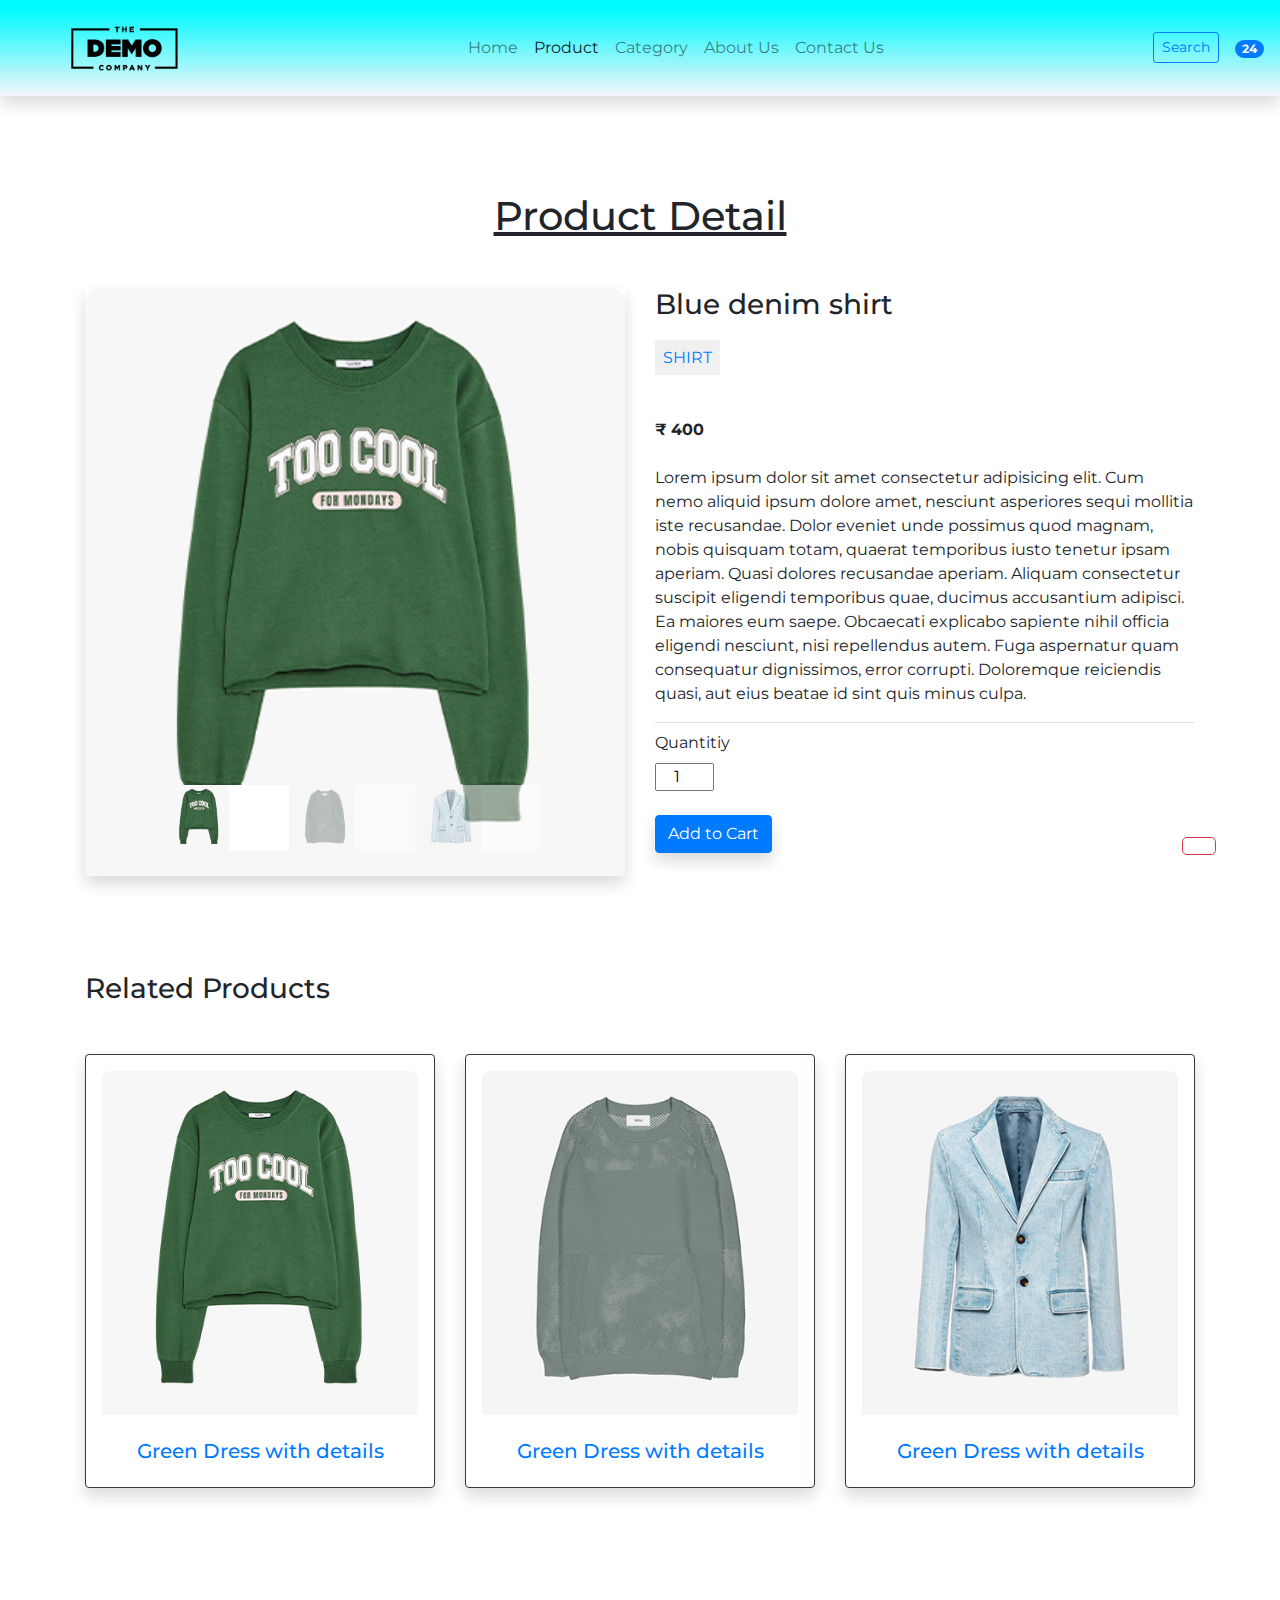
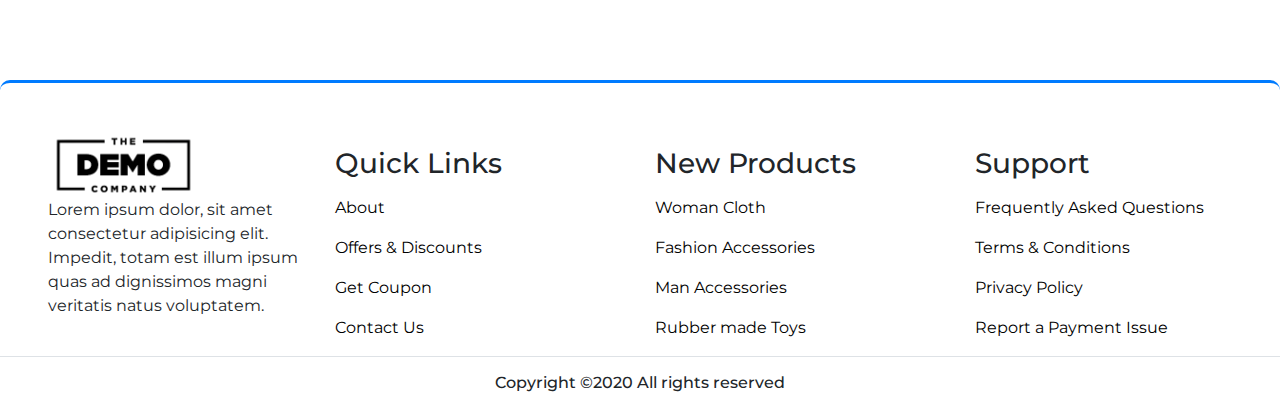
<file: ecommerce/product_detail.html>
<!DOCTYPE html>
<html lang="en">

<head>
    <!-- Required meta tags -->
    <meta charset="utf-8" />
    <meta name="viewport" content="width=device-width, initial-scale=1, shrink-to-fit=no" />

    <!-- style.css  -->
    <link rel="stylesheet" href="assets/css/style.css">

    <!-- Bootstrap CSS -->
    <link rel="stylesheet" href="https://stackpath.bootstrapcdn.com/bootstrap/4.5.2/css/bootstrap.min.css"
        integrity="sha384-JcKb8q3iqJ61gNV9KGb8thSsNjpSL0n8PARn9HuZOnIxN0hoP+VmmDGMN5t9UJ0Z" crossorigin="anonymous">

    <!-- fontawesome cdn link -->
    <link rel="stylesheet" href="https://cdnjs.cloudflare.com/ajax/libs/font-awesome/5.10.0/css/all.min.css"
        integrity="sha512-PgQMlq+nqFLV4ylk1gwUOgm6CtIIXkKwaIHp/PAIWHzig/lKZSEGKEysh0TCVbHJXCLN7WetD8TFecIky75ZfQ=="
        crossorigin="anonymous" />

    <title>E-Commerce</title>
</head>

<body id="top">
    <!-- ==============header menu section starts here============== -->
    <section class="header_menu" id="header_menu">
        <div class="container-fluid px-0 shadow">
            <nav class="navbar navbar-expand-lg navbar-light bg-light py-3  ">
                <a class="navbar-brand pl-5" href="javascript:;">
                    <img src="assets/images/logo.png" class="img img-fluid" width="120px" alt="logo">
                </a>
                <button class="navbar-toggler" type="button" data-toggle="collapse"
                    data-target="#navbarSupportedContent" aria-controls="navbarSupportedContent" aria-expanded="false"
                    aria-label="Toggle navigation">
                    <span class="navbar-toggler-icon"></span>
                </button>

                <div class="collapse navbar-collapse" id="navbarSupportedContent">
                    <ul class="navbar-nav mx-auto">
                        <li class="nav-item ">
                            <a class="nav-link" href="index.html">Home <span class="sr-only">(current)</span></a>
                        </li>
                        <li class="nav-item active">
                            <a class="nav-link" href="product.html">Product</a>
                        </li>
                        <li class="nav-item ">
                            <a class="nav-link" href="category.html">Category</a>
                        </li>
                        <li class="nav-item ">
                            <a class="nav-link" href="about.html">About Us</a>
                        </li>
                        <li class="nav-item">
                            <a class="nav-link" href="contact.html">Contact Us</a>
                        </li>
                        <!-- <li class="nav-item dropdown">
              <a class="nav-link dropdown-toggle" href="#" id="navbarDropdown" role="button" data-toggle="dropdown"
                aria-haspopup="true" aria-expanded="false">
                Dropdown
              </a>
              <div class="dropdown-menu" aria-labelledby="navbarDropdown">
                <a class="dropdown-item" href="#">Action</a>
                <a class="dropdown-item" href="#">Another action</a>
                <div class="dropdown-divider"></div>
                <a class="dropdown-item" href="#">Something else here</a>
              </div>
            </li> -->
                    </ul>
                    <div class="search mr-3">
                        <a href="search.html" class="btn btn-sm btn-outline-primary">
                            Search
                        </a>
                    </div>
                    <div class="cart">
                        <a href="cart.html">
                            <i class="fas fa-shopping-cart fa-2x"></i>
                            <span class="badge badge-pill badge-primary">24</span>
                        </a>
                    </div>
                </div>
            </nav>
        </div>
    </section>
    <!-- ==============header menu section ends here============== -->

    <!-- ==============product_detail starts here============== -->
    <section class="product_detail py-5 my-5" id="product_detail">
        <div class="container ">
            <div class="section_title text-center mb-5">
                <h1 class="text-capitalize">product detail</h1>
            </div>
            <div class="row">
                <div class="col-md-6">
                    <div class="row">
                        <div class="col-md-12">
                            <div id="carouselExampleIndicators" class="carousel slide shadow rounded"
                                data-ride="carousel">
                                <ol class="carousel-indicators">
                                    <li data-target="#carouselExampleIndicators" data-slide-to="0" class="active">
                                        <img src="assets/images/product1.png" class="d-block w-50 img img-fluid rounded"
                                            width="15px" alt="image">
                                    </li>
                                    <li data-target="#carouselExampleIndicators" data-slide-to="1">
                                        <img src="assets/images/product2.png" class="d-block w-50 img img-fluid rounded"
                                            width="15px" alt="image">
                                    </li>
                                    <li data-target="#carouselExampleIndicators" data-slide-to="2">
                                        <img src="assets/images/product3.png" class="d-block w-50 img img-fluid rounded"
                                            width="15px" alt="image">
                                    </li>
                                </ol>
                                <div class="carousel-inner">
                                    <div class="carousel-item active">
                                        <img src="assets/images/product1.png"
                                            class="d-block w-100 img img-fluid rounded" alt="image">
                                    </div>
                                    <div class="carousel-item">
                                        <img src="assets/images/product2.png"
                                            class="d-block w-100 img img-fluid rounded" alt="image">
                                    </div>
                                    <div class="carousel-item">
                                        <img src="assets/images/product3.png"
                                            class="d-block w-100 img img-fluid rounded" alt="image">
                                    </div>
                                </div>
                               <!--  <a class="carousel-control-prev" href="#carouselExampleIndicators" role="button" data-slide="prev">
                                    <span class="carousel-control-prev-icon" aria-hidden="true"></span>
                                    <span class="sr-only">Previous</span>
                                </a>
                                <a class="carousel-control-next" href="#carouselExampleIndicators" role="button" data-slide="next">
                                    <span class="carousel-control-next-icon" aria-hidden="true"></span>
                                    <span class="sr-only">Next</span>
                                </a> -->
                            </div>
                        </div>
                    </div>
                </div>
                <div class="col-md-6">
                    <div class="row">
                        <div class="col-md-12">
                            <div class="title mb-4">
                                <h3>Blue denim shirt</h3>
                            </div>
                            <div class="category mb-4">
                                <span class="bg-light-gray p-2"><a href="category.html">SHIRT</a></span>
                            </div>
                            <div class="rating d-flex text-danger mb-4">
                                <i class="fas fa-star"></i>
                                <i class="fas fa-star"></i>
                                <i class="fas fa-star"></i>
                                <i class="far fa-star"></i>
                                <i class="far fa-star"></i>
                            </div>
                            <div class="price mb-4">
                                <b><span class="mr-1">₹</span><span>400</span></b>
                            </div>
                            <div class="desc ">
                                <p>
                                    Lorem ipsum dolor sit amet consectetur adipisicing elit. Cum nemo aliquid ipsum
                                    dolore amet, nesciunt asperiores sequi mollitia iste recusandae. Dolor eveniet unde
                                    possimus quod magnam, nobis quisquam totam, quaerat temporibus iusto tenetur ipsam
                                    aperiam. Quasi dolores recusandae aperiam. Aliquam consectetur suscipit eligendi
                                    temporibus quae, ducimus accusantium adipisci. Ea maiores eum saepe. Obcaecati
                                    explicabo sapiente nihil officia eligendi nesciunt, nisi repellendus autem. Fuga
                                    aspernatur quam consequatur dignissimos, error corrupti. Doloremque reiciendis
                                    quasi, aut eius beatae id sint quis minus culpa.
                                </p>
                            </div>
                            <div class="qty_section border-top pt-2 mb-4">
                                <label>Quantitiy</label>
                                <div>
                                    <div class="mb-0 w-100">
                                        <input class="quantity text-center" min="0" max="10" name="quantity" value="1"
                                            type="number">
                                    </div>
                                </div>
                            </div>
                            <div class="buy">
                                <a href="cart.html" class="btn btn-primary shadow">Add to Cart</a>
                            </div>
                        </div>
                    </div>
                </div>
            </div>

            <!-- ----------------related products starts here---------- -->
            <section class="related_products py-5 my-5" id="related_products">
                <div class="title">
                    <h3>Related Products</h3>
                </div>
                <div class="row mt-5">
                    <div class="col-md-4 col-6">
                        <div class="border border-dark rounded shadow text-center p-3">
                            <div class="mb-4">
                                <img src="assets/images/product1.png" class="img img-fluid" alt="image">
                            </div>
                            <div>
                                <a href="javascript:;">
                                    <h5>Green Dress with details</h5>
                                </a>
                            </div>
                        </div>
                    </div>
                    <div class="col-md-4 col-6">
                        <div class="border border-dark rounded shadow text-center p-3">
                            <div class="mb-4">
                                <img src="assets/images/product2.png" class="img img-fluid" alt="image">
                            </div>
                            <div>
                                <a href="javascript:;">
                                    <h5>Green Dress with details</h5>
                                </a>
                            </div>
                        </div>
                    </div>
                    <div class="col-md-4 col-6">
                        <div class="border border-dark rounded shadow text-center p-3">
                            <div class="mb-4">
                                <img src="assets/images/product3.png" class="img img-fluid" alt="image">
                            </div>
                            <div>
                                <a href="javascript:;">
                                    <h5>Green Dress with details</h5>
                                </a>
                            </div>
                        </div>
                    </div>
                </div>
            </section>
            <!-- ----------------related products ends here---------- -->
        </div>
    </section>

    <!-- ==============product_detail ends here============== -->

    <!-- ==============footer starts here============== -->
    <section class="footer_section pt-5 pb-2 mt-5" id="footer_section">
        <footer>
            <div class="container-fluid">
                <div class="row">
                    <div class="col-md-3 col-6 pl-5">
                        <div class="footer_title">
                            <img src="assets/images/logo.png" width="150px" class="img img-fluid" alt="logo">
                        </div>
                        <div>
                            Lorem ipsum dolor, sit amet consectetur adipisicing elit. Impedit, totam est illum ipsum
                            quas ad
                            dignissimos magni veritatis natus voluptatem.
                        </div>
                    </div>
                    <div class="col-md-3 col-6">
                        <div class="footer_title pt-3 mb-3">
                            <h3>Quick Links</h3>
                        </div>
                        <div class="footer_links">
                            <ul>
                                <li><a href="javascript:;">About</a></li>
                                <li><a href="javascript:;">Offers & Discounts</a></li>
                                <li><a href="javascript:;">Get Coupon</a></li>
                                <li><a href="javascript:;">Contact Us</a></li>
                            </ul>
                        </div>
                    </div>
                    <div class="col-md-3 col-6">
                        <div class="footer_title pt-3 mb-3">
                            <h3>New Products</h3>
                        </div>
                        <div class="footer_links">
                            <ul>
                                <li><a href="javascript:;">Woman Cloth</a></li>
                                <li><a href="javascript:;">Fashion Accessories</a></li>
                                <li><a href="javascript:;">Man Accessories</a></li>
                                <li><a href="javascript:;">Rubber made Toys</a></li>
                            </ul>
                        </div>
                    </div>
                    <div class="col-md-3 col-6">
                        <div class="footer_title pt-3 mb-3">
                            <h3>Support</h3>
                        </div>
                        <div class="footer_links">
                            <ul>
                                <li><a href="javascript:;">Frequently Asked Questions</a></li>
                                <li><a href="javascript:;">Terms & Conditions</a></li>
                                <li><a href="javascript:;">Privacy Policy</a></li>
                                <li><a href="javascript:;">Report a Payment Issue</a></li>
                            </ul>
                        </div>
                    </div>
                </div>
            </div>
            <div class="border-top">
                <h6 class="text-center mt-3">Copyright ©2020 All rights reserved
                </h6>
            </div>
        </footer>
    </section>
    <div class="backtop">
        <a id="button" href="#top" class="btn btn-lg btn-outline-danger" role="button">
            <i class="fas fa-chevron-up text-dark"></i>
        </a>
    </div>
    <!-- ==============footer ends here============== -->


    <!-- Optional JavaScript -->
    <!-- jQuery first, then Popper.js, then Bootstrap JS -->
    <script src="https://code.jquery.com/jquery-3.5.1.slim.min.js"
        integrity="sha384-DfXdz2htPH0lsSSs5nCTpuj/zy4C+OGpamoFVy38MVBnE+IbbVYUew+OrCXaRkfj"
        crossorigin="anonymous"></script>
    <script src="https://cdn.jsdelivr.net/npm/popper.js@1.16.1/dist/umd/popper.min.js"
        integrity="sha384-9/reFTGAW83EW2RDu2S0VKaIzap3H66lZH81PoYlFhbGU+6BZp6G7niu735Sk7lN"
        crossorigin="anonymous"></script>
    <script src="https://stackpath.bootstrapcdn.com/bootstrap/4.5.2/js/bootstrap.min.js"
        integrity="sha384-B4gt1jrGC7Jh4AgTPSdUtOBvfO8shuf57BaghqFfPlYxofvL8/KUEfYiJOMMV+rV"
        crossorigin="anonymous"></script>
</body>

</html>
</file>
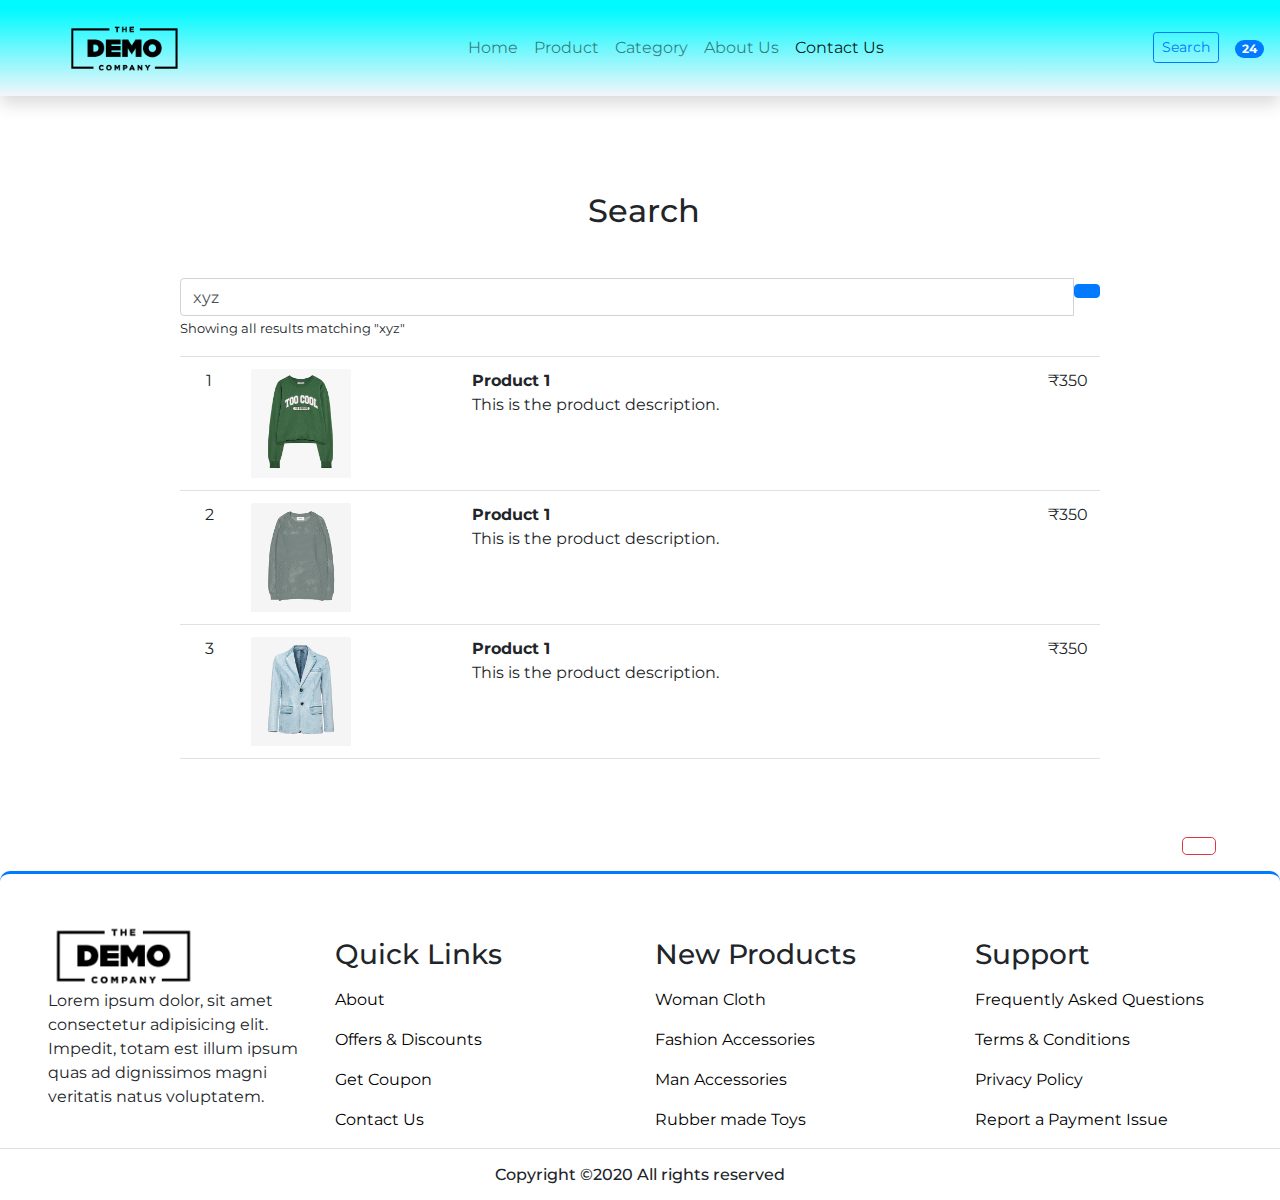
<file: ecommerce/search.html>
<!DOCTYPE html>
<html lang="en">

<head>
    <!-- Required meta tags -->
    <meta charset="utf-8" />
    <meta name="viewport" content="width=device-width, initial-scale=1, shrink-to-fit=no" />

    <!-- style.css  -->
    <link rel="stylesheet" href="assets/css/style.css">

    <!-- Bootstrap CSS -->
    <link rel="stylesheet" href="https://stackpath.bootstrapcdn.com/bootstrap/4.5.2/css/bootstrap.min.css"
        integrity="sha384-JcKb8q3iqJ61gNV9KGb8thSsNjpSL0n8PARn9HuZOnIxN0hoP+VmmDGMN5t9UJ0Z" crossorigin="anonymous">

    <!-- fontawesome cdn link -->
    <link rel="stylesheet" href="https://cdnjs.cloudflare.com/ajax/libs/font-awesome/5.10.0/css/all.min.css"
        integrity="sha512-PgQMlq+nqFLV4ylk1gwUOgm6CtIIXkKwaIHp/PAIWHzig/lKZSEGKEysh0TCVbHJXCLN7WetD8TFecIky75ZfQ=="
        crossorigin="anonymous" />

    <title>E-Commerce</title>
</head>

<body id="top">
    <!-- ==============header menu section starts here============== -->
    <section class="header_menu" id="header_menu">
        <div class="container-fluid px-0 shadow">
            <nav class="navbar navbar-expand-lg navbar-light bg-light py-3  ">
                <a class="navbar-brand pl-5" href="javascript:;">
                    <img src="assets/images/logo.png" class="img img-fluid" width="120px" alt="logo">
                </a>
                <button class="navbar-toggler" type="button" data-toggle="collapse"
                    data-target="#navbarSupportedContent" aria-controls="navbarSupportedContent" aria-expanded="false"
                    aria-label="Toggle navigation">
                    <span class="navbar-toggler-icon"></span>
                </button>

                <div class="collapse navbar-collapse" id="navbarSupportedContent">
                    <ul class="navbar-nav mx-auto">
                        <li class="nav-item ">
                            <a class="nav-link" href="index.html">Home <span class="sr-only">(current)</span></a>
                        </li>
                        <li class="nav-item ">
                            <a class="nav-link" href="product.html">Product</a>
                        </li>
                        <li class="nav-item ">
                            <a class="nav-link" href="category.html">Category</a>
                        </li>
                        <li class="nav-item">
                            <a class="nav-link" href="about.html">About Us</a>
                        </li>
                        <li class="nav-item active">
                            <a class="nav-link" href="contact.html">Contact Us</a>
                        </li>
                        <!-- <li class="nav-item dropdown">
              <a class="nav-link dropdown-toggle" href="#" id="navbarDropdown" role="button" data-toggle="dropdown"
                aria-haspopup="true" aria-expanded="false">
                Dropdown
              </a>
              <div class="dropdown-menu" aria-labelledby="navbarDropdown">
                <a class="dropdown-item" href="#">Action</a>
                <a class="dropdown-item" href="#">Another action</a>
                <div class="dropdown-divider"></div>
                <a class="dropdown-item" href="#">Something else here</a>
              </div>
            </li> -->
                    </ul>
                    <div class="search mr-3">
                        <a href="search.html" class="btn btn-sm btn-outline-primary">
                            Search
                        </a>
                    </div>
                    <div class="cart">
                        <a href="cart.html">
                            <i class="fas fa-shopping-cart fa-2x"></i>
                            <span class="badge badge-pill badge-primary">24</span>
                        </a>
                    </div>
                </div>
            </nav>
        </div>
    </section>
    <!-- ==============header menu section ends here============== -->


    <!-- ==============search section ends here============== -->

    <section class="search_section py-5 my-5" id="search_section">
        <div class="container">
            <div class="title text-center mb-5">
                <h2><i class="far fa-file mr-2"></i>Search</h2>
            </div>
            <div class="row">
                <!-- BEGIN RESULT -->
                <div class="col-md-10 mx-auto">
                    <!-- BEGIN SEARCH INPUT -->
                    <div class="input-group">
                        <input type="text" class="form-control" value="xyz">
                        <span class="input-group-btn">
                            <button class="btn btn-primary" type="button"><i class="fa fa-search"></i></button>
                        </span>
                    </div>
                    <!-- END SEARCH INPUT -->
                    <small>Showing all results matching "xyz"</small>

                    <!-- BEGIN TABLE RESULT -->
                    <div class="table-responsive mt-3">
                        <table class="table table-hover">
                            <tbody class="border-bottom">
                                <tr>
                                    <td class="number text-center">1</td>
                                    <td class="image"><img src="assets/images/product1.png" width="100px"
                                            class="img img-fluid" alt=""></td>
                                    <td class="product"><strong>Product 1</strong><br>This is the product description.
                                    </td>
                                    <td class="rate text-right"><span><i class="fa fa-star"></i><i
                                                class="fa fa-star"></i><i class="fa fa-star"></i><i
                                                class="fa fa-star"></i><i class="fa fa-star-half-o"></i></span></td>
                                    <td class="price text-right">₹350</td>
                                </tr>
                                <tr>
                                    <td class="number text-center">2</td>
                                    <td class="image"><img src="assets/images/product2.png" width="100px"
                                            class="img img-fluid" alt=""></td>
                                    <td class="product"><strong>Product 1</strong><br>This is the product description.
                                    </td>
                                    <td class="rate text-right"><span><i class="fa fa-star"></i><i
                                                class="fa fa-star"></i><i class="fa fa-star"></i><i
                                                class="fa fa-star"></i><i class="fa fa-star-half-o"></i></span></td>
                                    <td class="price text-right">₹350</td>
                                </tr>
                                <tr>
                                    <td class="number text-center">3</td>
                                    <td class="image"><img src="assets/images/product3.png" width="100px"
                                            class="img img-fluid" alt=""></td>
                                    <td class="product"><strong>Product 1</strong><br>This is the product description.
                                    </td>
                                    <td class="rate text-right"><span><i class="fa fa-star"></i><i
                                                class="fa fa-star"></i><i class="fa fa-star"></i><i
                                                class="fa fa-star"></i><i class="fa fa-star-half-o"></i></span></td>
                                    <td class="price text-right">₹350</td>
                                </tr>
                            </tbody>
                        </table>
                    </div>
                    <!-- END TABLE RESULT -->
                </div>
                <!-- END RESULT -->
            </div>
        </div>
    </section>

    <!-- ==============search section ends here============== -->



    <!-- ==============footer starts here============== -->
    <section class="footer_section pt-5 pb-2 mt-5" id="footer_section">
        <footer>
            <div class="container-fluid">
                <div class="row">
                    <div class="col-md-3 col-6 pl-5">
                        <div class="footer_title">
                            <img src="assets/images/logo.png" width="150px" class="img img-fluid" alt="logo">
                        </div>
                        <div>
                            Lorem ipsum dolor, sit amet consectetur adipisicing elit. Impedit, totam est illum ipsum
                            quas ad
                            dignissimos magni veritatis natus voluptatem.
                        </div>
                    </div>
                    <div class="col-md-3 col-6">
                        <div class="footer_title pt-3 mb-3">
                            <h3>Quick Links</h3>
                        </div>
                        <div class="footer_links">
                            <ul>
                                <li><a href="javascript:;">About</a></li>
                                <li><a href="javascript:;">Offers & Discounts</a></li>
                                <li><a href="javascript:;">Get Coupon</a></li>
                                <li><a href="javascript:;">Contact Us</a></li>
                            </ul>
                        </div>
                    </div>
                    <div class="col-md-3 col-6">
                        <div class="footer_title pt-3 mb-3">
                            <h3>New Products</h3>
                        </div>
                        <div class="footer_links">
                            <ul>
                                <li><a href="javascript:;">Woman Cloth</a></li>
                                <li><a href="javascript:;">Fashion Accessories</a></li>
                                <li><a href="javascript:;">Man Accessories</a></li>
                                <li><a href="javascript:;">Rubber made Toys</a></li>
                            </ul>
                        </div>
                    </div>
                    <div class="col-md-3 col-6">
                        <div class="footer_title pt-3 mb-3">
                            <h3>Support</h3>
                        </div>
                        <div class="footer_links">
                            <ul>
                                <li><a href="javascript:;">Frequently Asked Questions</a></li>
                                <li><a href="javascript:;">Terms & Conditions</a></li>
                                <li><a href="javascript:;">Privacy Policy</a></li>
                                <li><a href="javascript:;">Report a Payment Issue</a></li>
                            </ul>
                        </div>
                    </div>
                </div>
            </div>
            <div class="border-top">
                <h6 class="text-center mt-3">Copyright ©2020 All rights reserved
                </h6>
            </div>
        </footer>
    </section>
    <div class="backtop">
        <a id="button" href="#top" class="btn btn-lg btn-outline-danger" role="button">
            <i class="fas fa-chevron-up text-dark"></i>
        </a>
    </div>
    <!-- ==============footer ends here============== -->


    <!-- Optional JavaScript -->
    <!-- jQuery first, then Popper.js, then Bootstrap JS -->
    <script src="https://code.jquery.com/jquery-3.5.1.slim.min.js"
        integrity="sha384-DfXdz2htPH0lsSSs5nCTpuj/zy4C+OGpamoFVy38MVBnE+IbbVYUew+OrCXaRkfj"
        crossorigin="anonymous"></script>
    <script src="https://cdn.jsdelivr.net/npm/popper.js@1.16.1/dist/umd/popper.min.js"
        integrity="sha384-9/reFTGAW83EW2RDu2S0VKaIzap3H66lZH81PoYlFhbGU+6BZp6G7niu735Sk7lN"
        crossorigin="anonymous"></script>
    <script src="https://stackpath.bootstrapcdn.com/bootstrap/4.5.2/js/bootstrap.min.js"
        integrity="sha384-B4gt1jrGC7Jh4AgTPSdUtOBvfO8shuf57BaghqFfPlYxofvL8/KUEfYiJOMMV+rV"
        crossorigin="anonymous"></script>
</body>

</html>
</file>
<file: ecommerce/assets/css/style.css>
/* fonts styling */
@import url('https://fonts.googleapis.com/css2?family=Montserrat&display=swap');

/* css default format setting */
*{
    margin: 0;
    padding: 0;
    box-sizing: border-box;
    font-family: 'Montserrat', sans-serif;
    scroll-behavior: smooth;;
}
.bg-light-gray{    
    background-color: rgb(241, 240, 240);
}
.section_title h1{
    text-decoration: underline;
}

/* for cart logo hover effect */
.cart a{
    text-decoration: none;
    list-style: none;
}
.cart a:hover{
    text-decoration: none;
    list-style: none;
}
.bg_cart_1{
    background-color: #8EC5FC;
    background-image: linear-gradient(62deg, #8EC5FC 0%, #E0C3FC 100%);
}
.list-group-item{
    background-color: inherit !important;
}

/* for product detail page image gallery */
.carousel-indicators li{
    width: auto !important;
    height: auto !important;
}


/* for checkout page */
.bg_checkout_1{
    background-color: #8EC5FC;
    background-image: linear-gradient(62deg, #8EC5FC 0%, #E0C3FC 100%);
}

/* for product layout design */
.single_product{
    background-color: rgb(241, 240, 240);
}
.product_img{
    position: relative;
}
.product_img .new_product{
    position: absolute;
    top: 5%;
    left: 5%;
}

.contact_form{
    background-color: #8EC5FC;
    background-image: linear-gradient(62deg, #8EC5FC 0%, #E0C3FC 100%);
}
.navbar{
    
    background: rgb(0,121,230);
    background: linear-gradient(0deg, rgb(243, 245, 250) 0%, rgba(0,250,255,1) 90%);
}

/* for services section background gradient */
.feature{
    background: rgb(0,121,230);
    background: linear-gradient(0deg, rgba(0,121,230,1) 0%, rgba(0,250,255,1) 90%);
}

/* for footer section background gradient */
/* .footer_section{
    background-color: #0093E9;
    background-image: linear-gradient(110deg, #0093E9 19%, #80D0C7 100%);
} */
.footer_section{
    border-top: 3px solid #007BFF;
    border-radius: 10px;
}

/* for footer links  */
.footer_links ul li{
    list-style: none;
    margin-bottom: 1rem;
}
.footer_links ul li a{
    color: #000;
    text-decoration: none;
    transition: all 0.2s linear;
}
.footer_links ul li a:hover{
    text-decoration: none;
    margin-left: 5px;
}

/* for scroll to top button */
#button{
    position: fixed;
    right: 5%;
    bottom: 5%;
    z-index: 100;
}

.mt-small-2{
    margin-top: 0rem!important;
}
.mt-small-5{
    margin-top: 0rem!important;
}
.mb-small-2{
    margin-bottom: 0rem!important;
}
.mb-small-5{
    margin-bottom: 0rem!important;
}
/* for mobile responsive setting */
@media(max-width: 767px){
    .mt-small-2{
        margin-top: .5rem!important;
    }
    .mt-small-5{
        margin-top: 3rem!important;
    }
    .mb-small-2{
        margin-bottom: .5rem!important;
    }
    .mb-small-5{
        margin-bottom: 3rem!important;
    }
}
</file>
